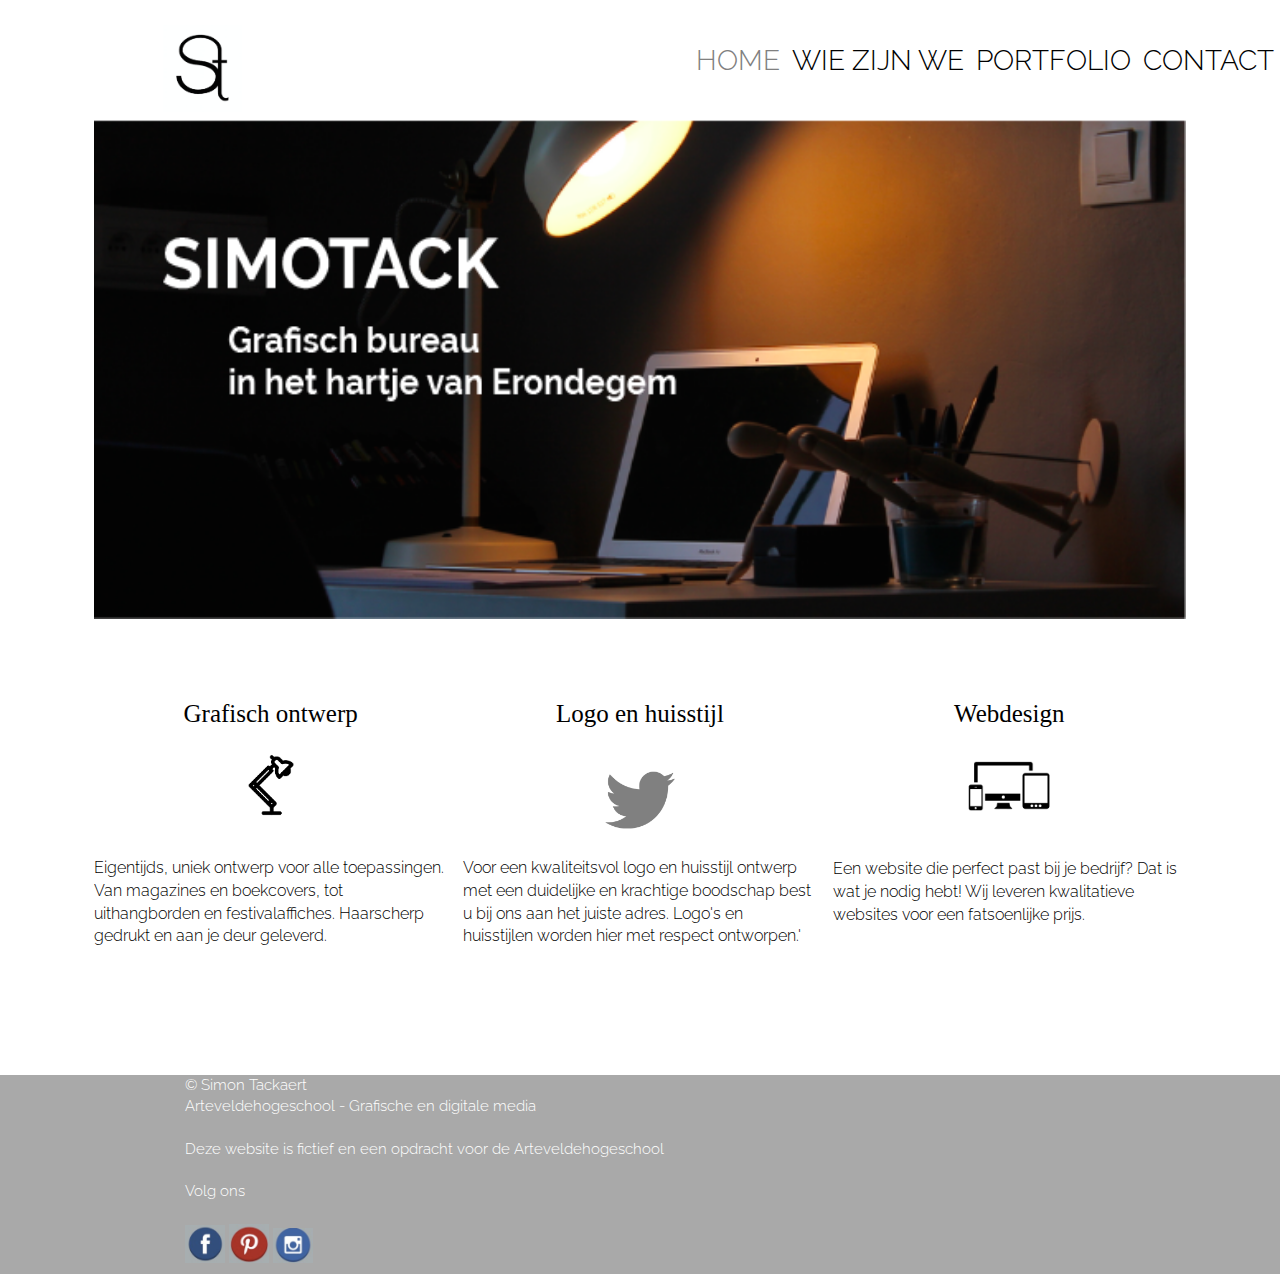
<file: index.html>
<!DOCTYPE html SYSTEM "about:legacy-compat"> 
<html dir="ltr" lang="nl-be" class="no-js" prefix="og: http://ogp.me/ns#">
  <head>
    <!-- Character encoding -->
	  <meta charset="UTF-8"> 
	  <!-- Latest version of rendering engine -->
	  <meta http-equiv="X-UA-Compatible" content="IE=edge,chrome=1">
    <!-- Mobile Viewport -->
	  <meta name="viewport" content="width=device-width, initial-scale=1, maximum-scale=1">
    <!-- Most important SEO tag -->
    <title>HTML5 | Webdesign II | GDM</title>
    <!-- Other SEO friendly tags -->	
    <meta name="description" content="Lees hier alles over nieuwe media, html5 en andere ontwikkelingen in webdevelopment en mobile development. De docenten NMD willen graag hun kennis delen met jou!">
    <meta name="keywords" content="HTML5, JavaScript, jQuery, CSS3">
    <meta name="author" content="Arteveldehogeschool - Bachelor in de grafische en digitale media | MMP">
    <meta name="copyright" content="Copyright 2010-17 Arteveldehogeschool. All Rights Reserved.">
    <!-- OpenGraph -->
    <meta property="og:type" content="website">
    <meta property="og:title" content=">HTML5 | Webdesign II | GDM">
    <meta property="og:description" content="Lees hier alles over nieuwe media, html5 en andere ontwikkelingen in webdevelopment en mobile development. De docenten NMD willen graag hun kennis delen met jou!">
    <meta property="og:url" content="http://www.gdm.gent/">
    <meta property="og:site_name" content="GDM.GENT">
    <meta property="og:image" content="assets/images/ahs.png">
    <meta property="og:image:width" content="129">
    <meta property="og:image:height" content="129">
    <!-- humans.txt -->
    <link rel="author" type="text/plain" href="/humans.txt">
     <!-- DNS prefech for CDN -->
    <link rel="dns-prefetch" href="//cdnjs.cloudflare.com">
    <link rel="dns-prefetch" href="//code.jquery.com">
    <link rel="dns-prefetch" href="//maxcdn.bootstrapcdn.com">
    <!-- Icons -->
    <!-- http://realfavicongenerator.net/ -->
    <link rel="apple-touch-icon" sizes="180x180" href="assets/icons/apple-touch-icon.png">
    <link rel="icon" type="image/png" href="assets/icons/favicon-32x32.png" sizes="32x32">
    <link rel="icon" type="image/png" href="assets/icons/favicon-16x16.png" sizes="16x16">
    <link rel="manifest" href="assets/icons/manifest.json">
    <link rel="mask-icon" href="assets/icons/safari-pinned-tab.svg" color="#ee9900">
    <link rel="shortcut icon" href="assets/icons/favicon.ico">
    <meta name="apple-mobile-web-app-title" content="GDM">
    <meta name="application-name" content="GDM">
    <meta name="msapplication-config" content="assets/icons/browserconfig.xml">
    <meta name="theme-color" content="#ffffff">
    <!-- Stylesheets: Vendors -->
    <link rel="stylesheet" media="all" href="vendor/normalize/normalize.css">
    <!-- Stylesheets: App -->
    <link rel="stylesheet" media="all" href="css/fonts.css">
    <link rel="stylesheet" media="all" href="css/typography.css">
    <link rel="stylesheet" media="all" href="css/main.css">
    <link rel="stylesheet" media="all" href="css/grid.css">
    <!-- Modernizr: feature detection -->
    
    
  </head>

  <body>

            <div id="navigation">
                <ul class="navigatie">
                    <div id="logo"> <img src="assets/images/logoheader.jpg" alt="logo" height="auto" width="79pt"/> </div>
                    <li><a href="index.html" class="home" id="actief">Home</a></li>
	                  <li><a href="wiezijnwe.html" class="wie zijn we">Wie zijn we</a></li>
                    <li><a href="portfolio.html" class="portfolio">Portfolio</a> 
                    <li><a href="contact.html" class="contact">Contact</a></li>
            </div>


<div class="sf-grid__wrapper">
    <div class="sf-grid__container">
        <div class="grid__row">
            <div class="foto sf-grid__column-12"> <img id="foto1" src="assets/images/bannerpc.png" alt="sfeerbeeld" height="500" width="1200pt"/> </div>
            

        </div>

        <div class="grid__row">
            <div class="doen sf-grid__column-4">
              <h2> Grafisch ontwerp</h2><img id="icoongraphic" src="assets/images/icoongraphic.png" height="100" width="auto"/>
              <p>Eigentijds, uniek ontwerp voor alle toepassingen. Van magazines en boekcovers, tot uithangborden en festivalaffiches. Haarscherp gedrukt en aan je deur geleverd.</p>
              </div>

            <div class="doen sf-grid__column-4">
              <h2> Logo en huisstijl</h2><img id="icoonlogo" src="assets/images/icoonlogo.png" height="70" width="auto"/>
              <p>Voor een kwaliteitsvol logo en huisstijl ontwerp met een duidelijke en krachtige boodschap best u bij ons aan het juiste adres. Logo's en huisstijlen worden hier met respect ontworpen.'

              </div>

            <div class="doen sf-grid__column-4">
              <h2> Webdesign</h2> <img id="icoonwebdesign" src="assets/images/icoonwebdesign.png" height="100" width="auto"/> 
              <p> Een website die perfect past bij je bedrijf? Dat is wat je nodig hebt! Wij leveren kwalitatieve websites voor een fatsoenlijke prijs.</p>
              </div>
            </div>
            </div>
<br></br>
<br></br>


              <div id="footer">
          <div id="content" class="text footercontent">
              © Simon Tackaert<br>
              Arteveldehogeschool - Grafische en digitale media<br><br>

              Deze website is fictief en een opdracht voor de Arteveldehogeschool<br></br>
              Volg ons<br><br>
              
              <a href="https://www.facebook.com/simon.tackaert"><img src="assets/images/facebookicoon.png" width="40px" height="auto"<i class="kleinlogo fa fa-facebook" aria-hidden="true"></i></a>
              <a href="https://www.facebook.com/simon.tackaert"><img src="assets/images/pinteresticoon.png" width="40px" height="39"<i class="kleinlogo fa fa-twitter" aria-hidden="true"></i></a>
              <a href="https://www.facebook.com/simon.tackaert"><img src="assets/images/instagramicoon.png" width="40px" height="auto"<i class="kleinlogo fa fa-linkedin" aria-hidden="true"></i></a>
             
              
          </div>
      </div>
</div>


   
    <!-- Scripts: Vendors -->
      <!-- For example: jQuery, lodash, handlebars, ... -->
    <!-- Scripts: App -->  
  </body>
</html>

 <!-- voor een hele lijn -->
</file>
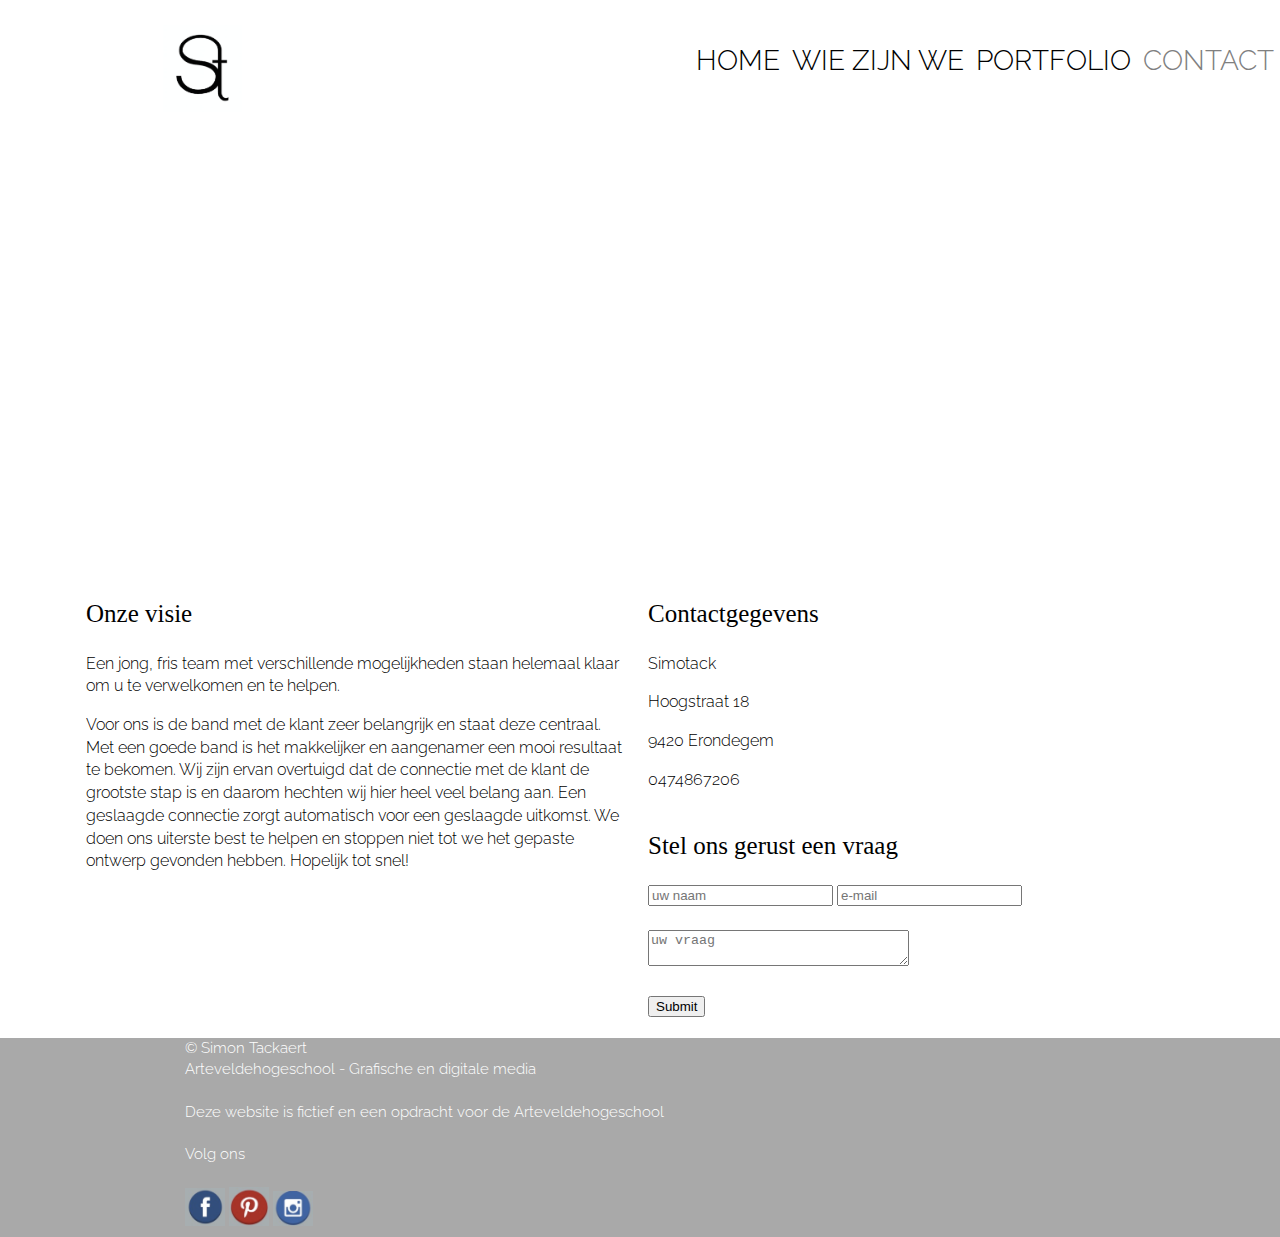
<file: contact.html>
<!DOCTYPE html>
<html lang="en">
<head>
    <meta charset="UTF-8">
    <meta name="viewport" content="width=device-width, initial-scale=1.0">
    <meta http-equiv="X-UA-Compatible" content="ie=edge">
    <title>Contact</title>
    <link rel="stylesheet" media="all" href="css/fonts.css">
    <link rel="stylesheet" media="all" href="css/typography.css">
    <link rel="stylesheet" media="all" href="css/main.css">
    <link rel="stylesheet" media="all" href="css/grid.css">
</head>
<body>
 <div id="navigation">
                <ul class="navigatie">
                    <div id="logo"> <img src="assets/images/logoheader.jpg" alt="logo" height="auto" width="79pt"/> </div>
                    <li><a href="index.html" class="home" >Home</a></li>
	                <li><a href="wiezijnwe.html" class="wie zijn we"  >Wie zijn we</a></li>
                    <li><a href="portfolio.html" class="portfolio">Portfolio</a> 
                    <li><a href="contact.html" class="contact"id="actief">Contact</a></li>
 </div>

<div class="sf-grid__container">
<div class="sf-grid__row">

    <div class="grid__row">
    <div class="grid__column-12 kaart">
        <iframe src="https://www.google.com/maps/embed?pb=!1m18!1m12!1m3!1d2505.4438365669644!2d3.954464391127858!3d50.93958506955379!2m3!1f0!2f0!3f0!3m2!1i1024!2i768!4f13.1!3m3!1m2!1s0x47c3a2712f8a31bd%3A0x9bc0d6367931659!2sHoogstraat+18%2C+9420+Erpe-Mere!5e0!3m2!1snl!2sbe!4v1495879409029" width="100%" height="450" frameborder="0" style="border:0" allowfullscreen=""></iframe>
    <br></div>
    </div>


<div class="visie sf-grid__column-6">
                <h2>Onze visie</h2>
                <p>Een jong, fris team met verschillende mogelijkheden staan helemaal klaar om u te verwelkomen en te helpen.</p>
                <p>Voor ons is de band met de klant zeer belangrijk en staat deze centraal. Met een goede band is 
                    het makkelijker en aangenamer een mooi resultaat te bekomen. 
                    Wij zijn ervan overtuigd dat de connectie met de klant de grootste stap is en
                    daarom hechten wij hier heel veel belang aan. Een geslaagde connectie zorgt
                    automatisch voor een geslaagde uitkomst.
                    We doen ons uiterste best te helpen en stoppen niet tot we het gepaste ontwerp
                    gevonden hebben. Hopelijk tot snel! 
        </p>
                
                
     </div>
       
    <div class="sf-grid__column-6 contactgegevens">
        <h2>Contactgegevens</h2>
        <p>Simotack</p>
         <p>Hoogstraat 18</p>
        <p>9420 Erondegem</p>
        <p>0474867206</p>
     </div>

     <div class="sf-grid__column-6">
        <article class="Formulier">
             <h2>Stel ons gerust een vraag</h2>
                     <form>
                         <input type="uw naam" placeholder="uw naam">
                         <input type="e-mail" placeholder="e-mail">
                         <br></br>
                         <textarea row="5" cols="30" placeholder="uw vraag"></textarea>
                         <br></br>
                         <input class="submit" type="submit"> 
                     </form>
         </article>
     </div>
    
       
                
 </div>
 </div>


<div id="footer">
          <div id="content" class="text footercontent">
              © Simon Tackaert<br>
              Arteveldehogeschool - Grafische en digitale media<br><br>

              Deze website is fictief en een opdracht voor de Arteveldehogeschool<br></br>
              Volg ons<br><br>
              
              <a href="https://www.facebook.com/simon.tackaert"><img src="assets/images/facebookicoon.png" width="40px" height="auto"<i class="kleinlogo fa fa-facebook" aria-hidden="true"></i></a>
              <a href="https://www.facebook.com/simon.tackaert"><img src="assets/images/pinteresticoon.png" width="40px" height="39"<i class="kleinlogo fa fa-twitter" aria-hidden="true"></i></a>
              <a href="https://www.facebook.com/simon.tackaert"><img src="assets/images/instagramicoon.png" width="40px" height="auto"<i class="kleinlogo fa fa-linkedin" aria-hidden="true"></i></a>
             
              
          </div>
      </div>
        
</body>
</html>
</file>
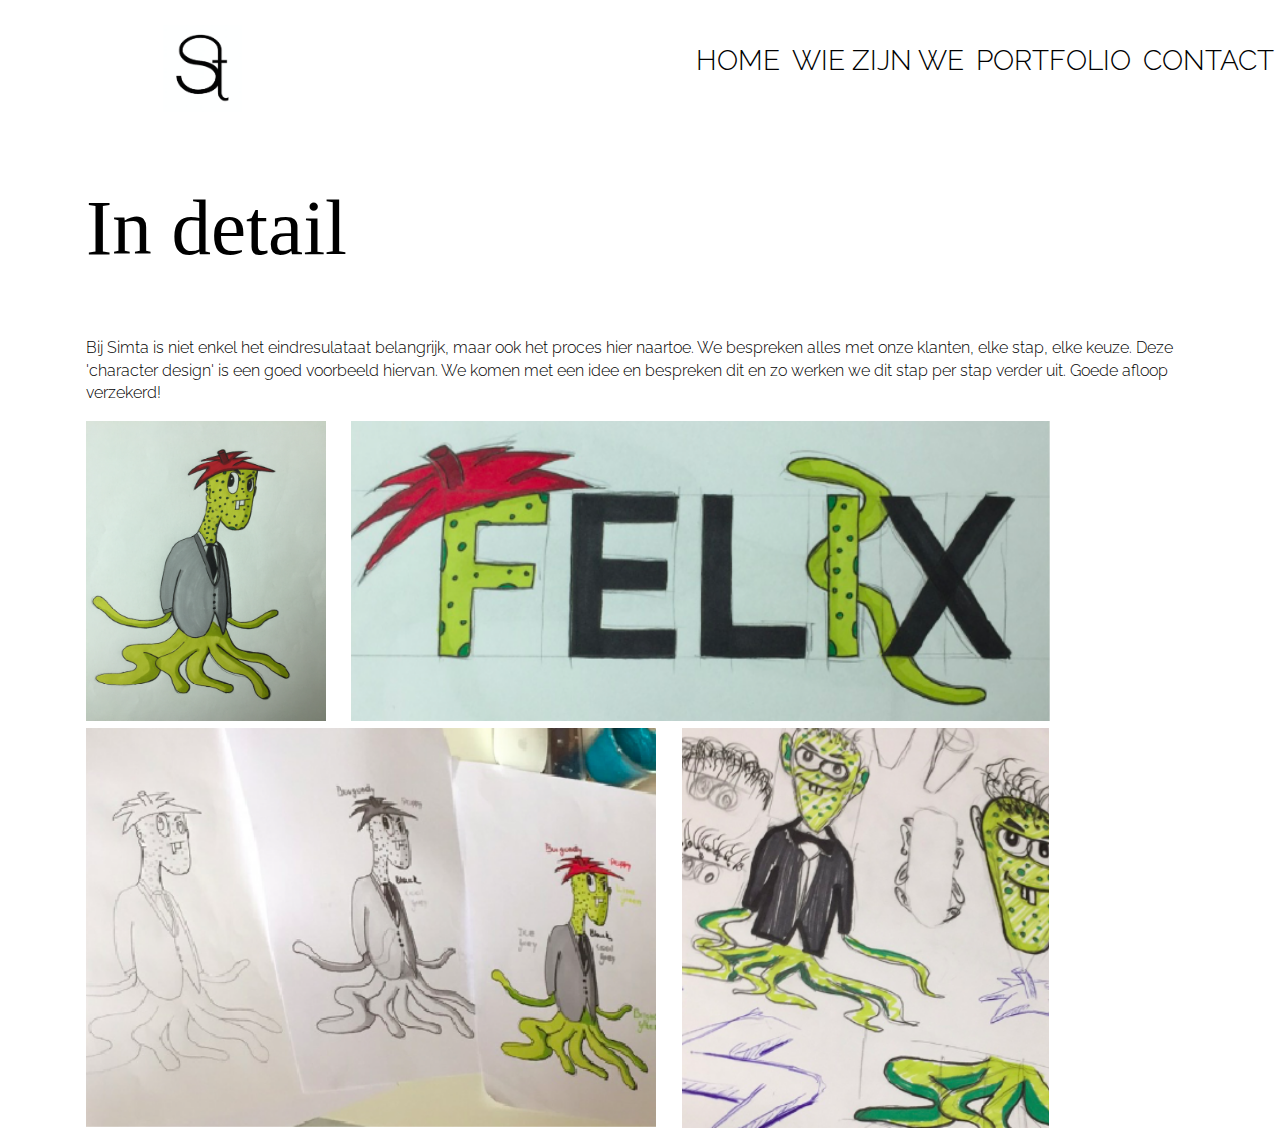
<file: detailpagina.html>
<!DOCTYPE html>
<html lang="en">
<head>
    <meta charset="UTF-8">
    <meta name="viewport" content="width=device-width, initial-scale=1.0">
    <meta http-equiv="X-UA-Compatible" content="ie=edge">
    <title>Document</title>
    <link rel="stylesheet" media="all" href="css/fonts.css">
    <link rel="stylesheet" media="all" href="css/typography.css">
    <link rel="stylesheet" media="all" href="css/main.css">
    <link rel="stylesheet" media="all" href="css/grid.css">
</head>
<body>

<div id="navigation">
                <ul class="navigatie">
                    <div id="logo"> <img src="assets/images/logoheader.jpg" alt="logo" height="auto" width="79pt"/> </div>
                    <li><a href="index.html" class="home" >Home</a></li>
	                <li><a href="wiezijnwe.html" class="wie zijn we"  >Wie zijn we</a></li>
                    <li><a href="portfolio.html" class="portfolio">Portfolio</a> 
                    <li><a href="contact.html" class="contact">Contact</a></li>
 </div>

 

<div clas="sf-grid__wrapper">
            <div class="sf-grid__container">
                <div class="sf-grid__row">
                    <div class=" tesktenzo sf-grid__column-12">
                        <h1>In detail</h1>
                        <p>Bij Simta is niet enkel het eindresulataat belangrijk, maar ook het proces hier naartoe. We bespreken alles met onze klanten, elke stap, elke keuze. 
                           Deze 'character design' is een goed voorbeeld hiervan. We komen met een idee en bespreken dit en zo werken we dit stap per stap verder uit. 
                           Goede afloop verzekerd!
                        </p>
                        
                    </div>
                </div>
            </div>
        </div>


  <div clas="sf-grid__wrapper">
            <div class="sf-grid__container">
                <div class="sf-grid__row">
                    <div class="sf-grid__column-4">
                        <img class="mannetjedetail img_portfolio" src="assets/images/mannetje.png" height="300px" width="240"></div>

                     <div class="verklein sf-grid__column-8">
                        <img class="naam img_portfolio" src="assets/images/naamfelix.png" height="300" width="700">
                    </div>

                
                    <div class="sf-grid__column-8">
                        <img class="evolutie img_portfolio" src="assets/images/evolutie.png" height="400px" width="auto">
                    </div>
                    
                      <div class="kleiner sf-grid__column-4">
                        <img class="onderdelen img_portfolio" src="assets/images/onderdelen.png" height="400" width="auto">
                    </div>
                    </div>
                    </div>
                    </div>
                    


    
</body>
</html>
</file>
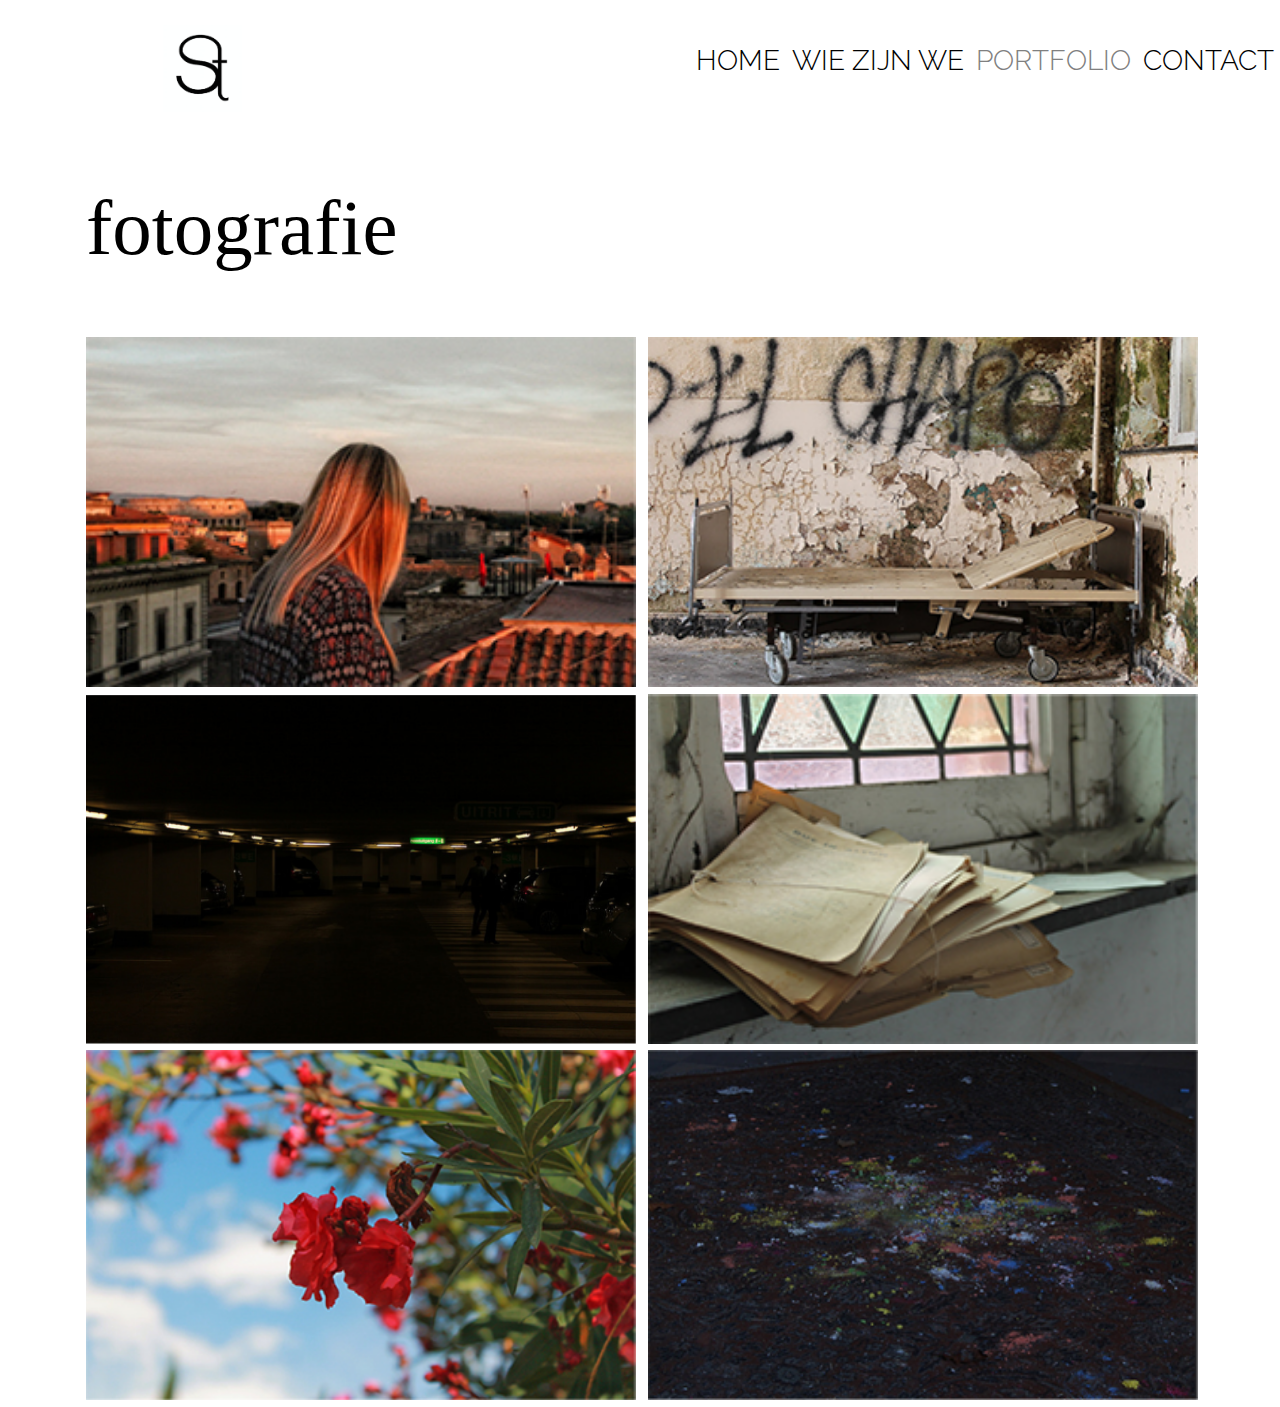
<file: fotografie.html>
<!DOCTYPE html>
<html lang="nl">
<head>
    <meta charset="UTF-8">
    <meta name="viewport" content="width=device-width, initial-scale=1.0">
    <meta http-equiv="X-UA-Compatible" content="ie=edge">
    <title>Fotografie</title>
    <link rel="stylesheet" media="all" href="css/fonts.css">
    <link rel="stylesheet" media="all" href="css/typography.css">
    <link rel="stylesheet" media="all" href="css/main.css">
    <link rel="stylesheet" media="all" href="css/grid.css">
</head>
<body>

 <div id="navigation">
                <ul class="navigatie">
                    <div id="logo"> <img src="assets/images/logoheader.jpg" alt="logo" height="auto" width="79pt"/> </div>
                    <li><a href="index.html" class="home" >Home</a></li>
	                <li><a href="wiezijnwe.html" class="wie zijn we"  >Wie zijn we</a></li>
                    <li><a href="portfolio.html" class="portfolio"id="actief">Portfolio</a> 
                    <li><a href="contact.html" class="contact">Contact</a></li>
 </div>

 <div clas="sf-grid__wrapper">
            <div class="sf-grid__container">
                <div class="sf-grid__row">
                    <div class="sf-grid__column-12">
                        <h1>fotografie</h1>
                        
                    </div>
                </div>
            </div>
        </div>


  <div clas="sf-grid__wrapper">
            <div class="sf-grid__container">
                <div class="sf-grid__row">
                    <div class="sf-grid__column-6">
                        <img class="kaat img_portfolio" src="assets/images/kaat.png" height="350px" width="550"></div>

                     <div class="sf-grid__column-6">
                        <img class="urbex img_portfolio" src="assets/images/urbex.png" height="350" width="550">
                    </div>


                    <div class="sf-grid__column-6">
                        <img class="garage img_portfolio" src="assets/images/garage.png" height="350" width="551">
                    </div>
                    
                      <div class="sf-grid__column-6">
                        <img class="boekjes  img_portfolio" src="assets/images/boekjes.png" height="350" width="550">
                    </div>

                    <div class="sf-grid__column-6">
                        <img class="bloemen  img_portfolio" src="assets/images/bloemen.png" height="350" width="550">
                    </div>

                    <div class="sf-grid__column-6">
                        <img class="krijt  img_portfolio" src="assets/images/krijt.png" height="350" width="550">
                    </div>
</body>
</html>
</file>
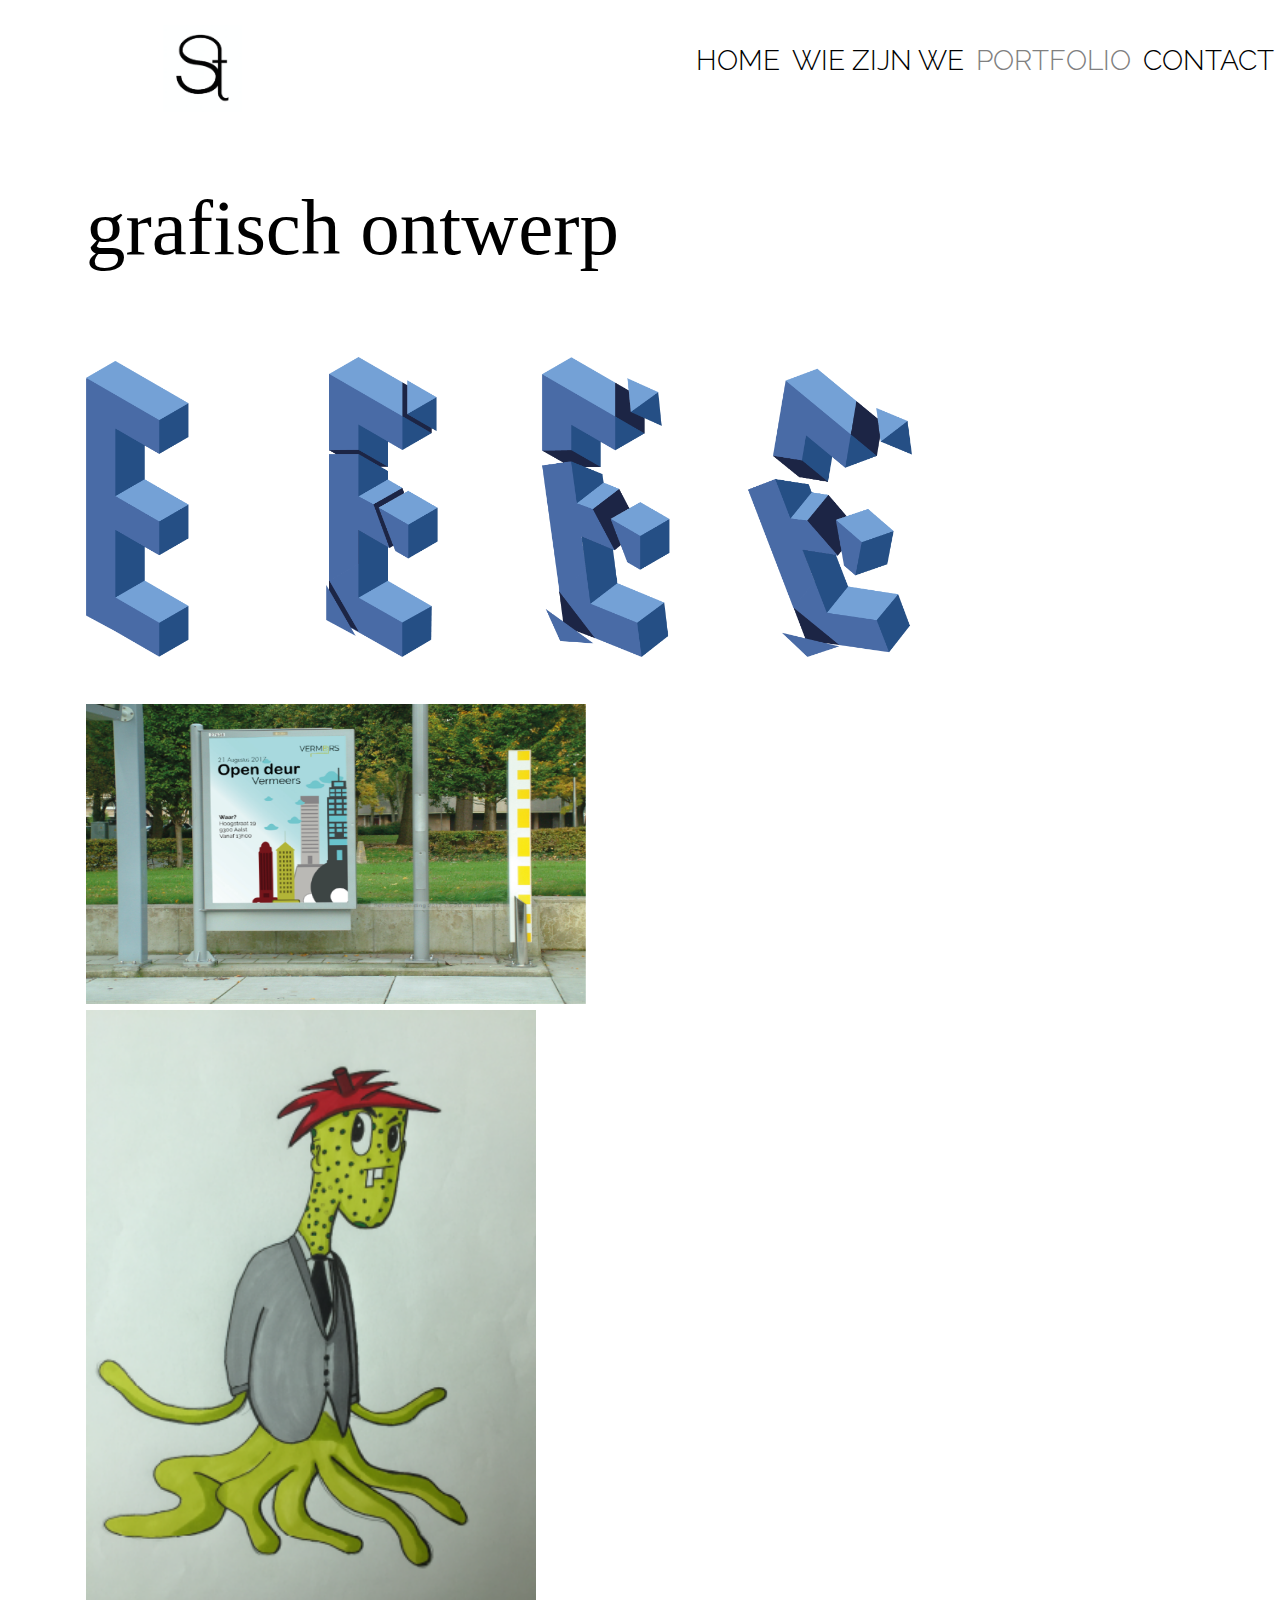
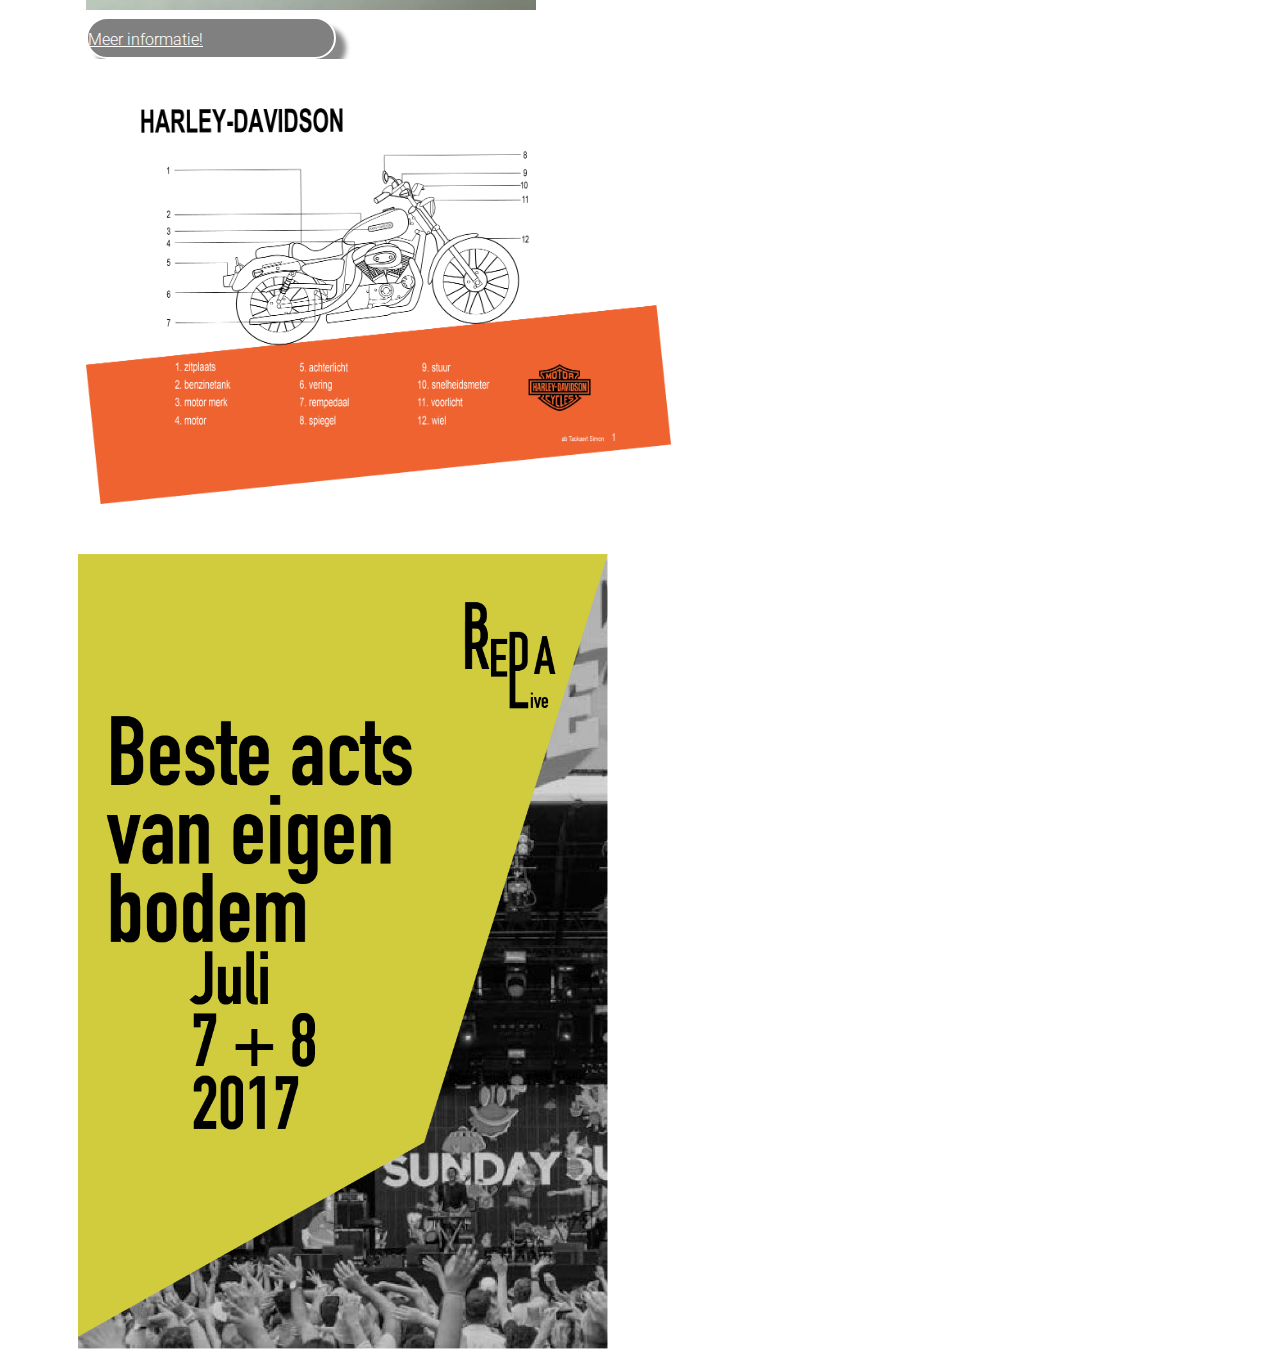
<file: grafischontwerp.html>
<!DOCTYPE html>
<html lang="nl">
<head>
    <meta charset="UTF-8">
    <meta name="viewport" content="width=device-width, initial-scale=1.0">
    <meta http-equiv="X-UA-Compatible" content="ie=edge">
    <title>portfolio</title>
    <link rel="stylesheet" media="all" href="css/fonts.css">
    <link rel="stylesheet" media="all" href="css/typography.css">
    <link rel="stylesheet" media="all" href="css/main.css">
    <link rel="stylesheet" media="all" href="css/grid.css">
</head>
<body>
 <div id="navigation">
                <ul class="navigatie">
                    <div id="logo"> <img src="assets/images/logoheader.jpg" alt="logo" height="auto" width="79pt"/> </div>
                    <li><a href="index.html" class="home" >Home</a></li>
	                <li><a href="wiezijnwe.html" class="wie zijn we"  >Wie zijn we</a></li>
                    <li><a href="portfolio.html" class="portfolio"id="actief">Portfolio</a> 
                    <li><a href="contact.html" class="contact">Contact</a></li>
 </div>


  <div clas="sf-grid__wrapper">
            <div class="sf-grid__container">
                <div class="sf-grid__row">
                    <div class="sf-grid__column-12">
                        <h1>grafisch ontwerp</h1>
                        
                    </div>
                </div>
            </div>
        </div>


  <div clas="sf-grid__wrapper">
            <div class="sf-grid__container">
                <div class="sf-grid__row">
                    <div class="sf-grid__column-12">
                        <img class="splitsing img_portfolio" src="assets/images/splitsing.png" height="300px"></div>

                     <div class="sf-grid__column-8">
                        <img class="reclame img_portfolio" src="assets/images/reclamebord.png" height="300" width="500">
                    </div>

                    <div class="sf-grid__column-8">
                        <img class="mannetje img_portfolio" src="assets/images/mannetje.png" height="600px" width="auto">
                        <a href="detailpagina.html" role="button" class="cartbutton">Meer informatie!</a>
                    </div>
                    

                    <div class="sf-grid__column-8">
                        <img class="motor img_portfolio" src="assets/images/motor.png" height="400px" width="auto">
                    </div>
                    
                      <div class="sf-grid__column-8">
                        <img class="folder img_portfolio" src="assets/images/folder.png" height="800" width="auto">
                    </div>
                    </div>

        
                
            

           
            


</body>
</html>
</file>
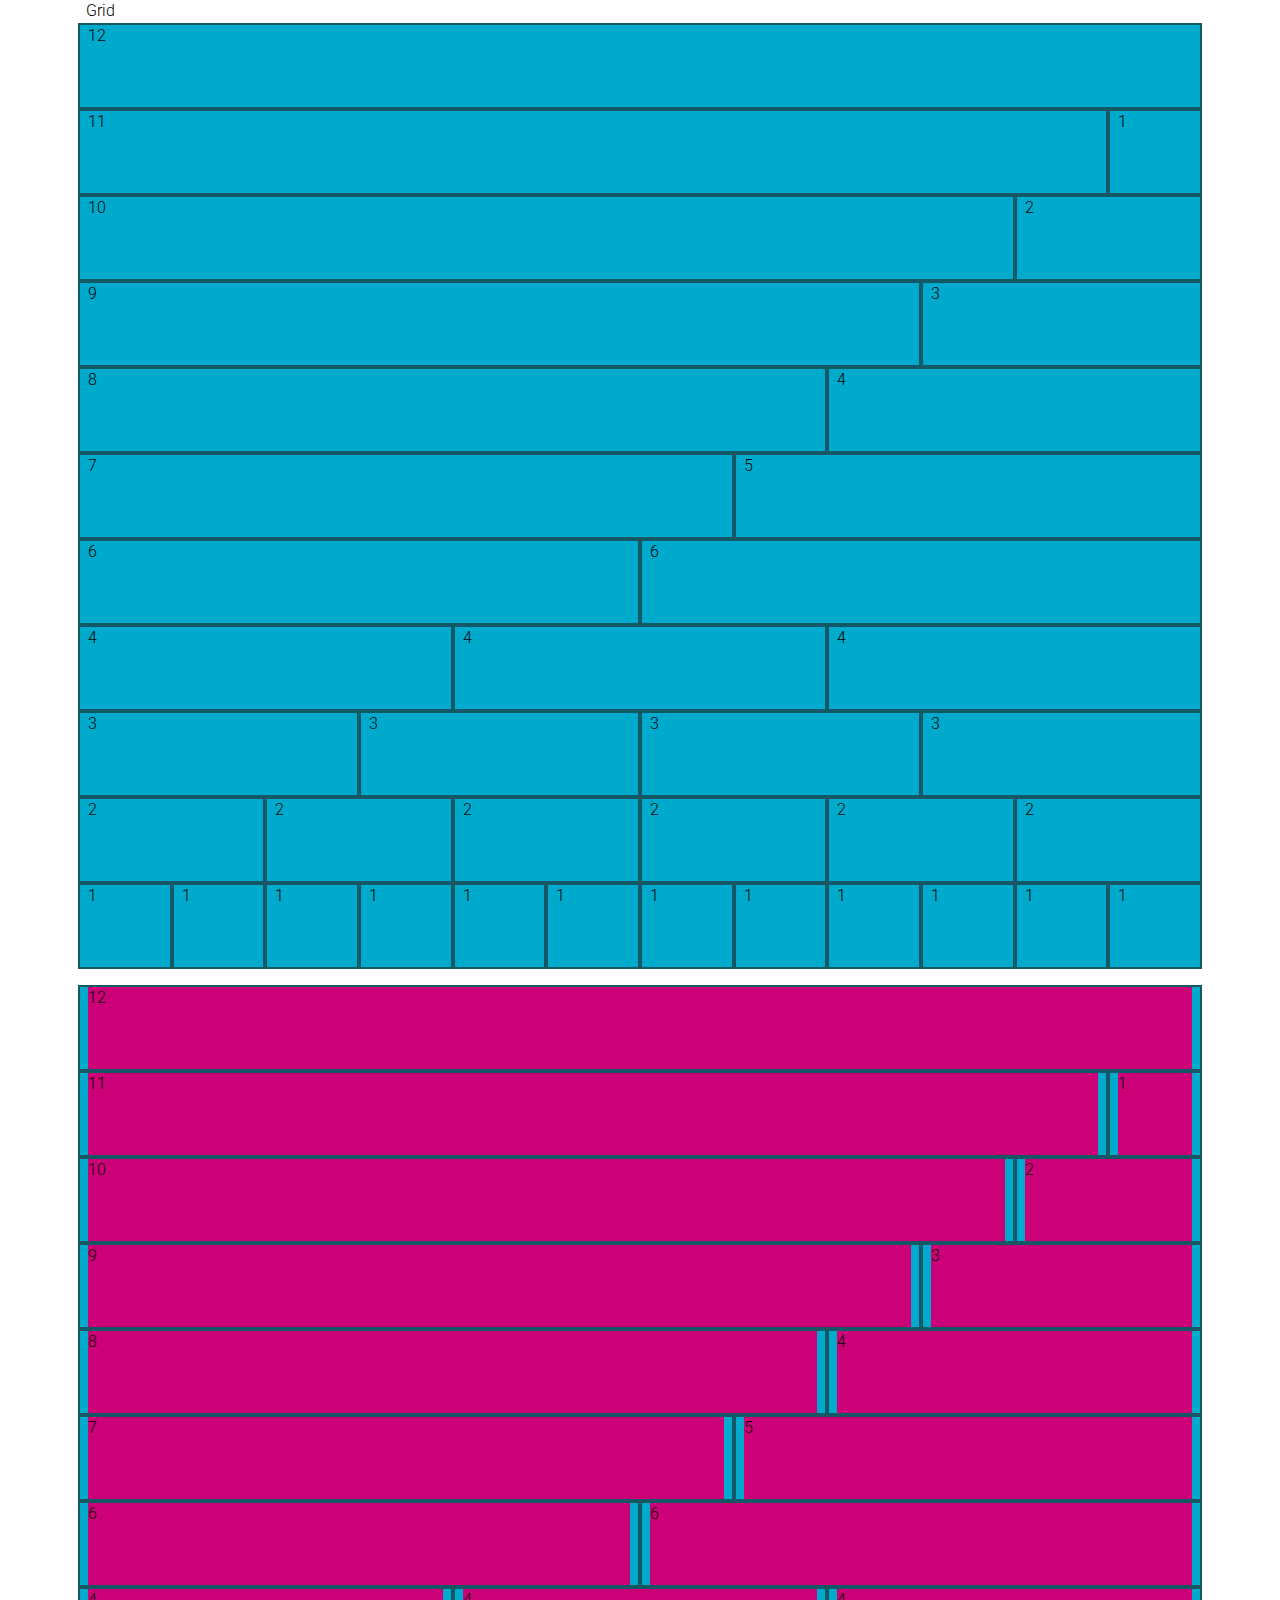
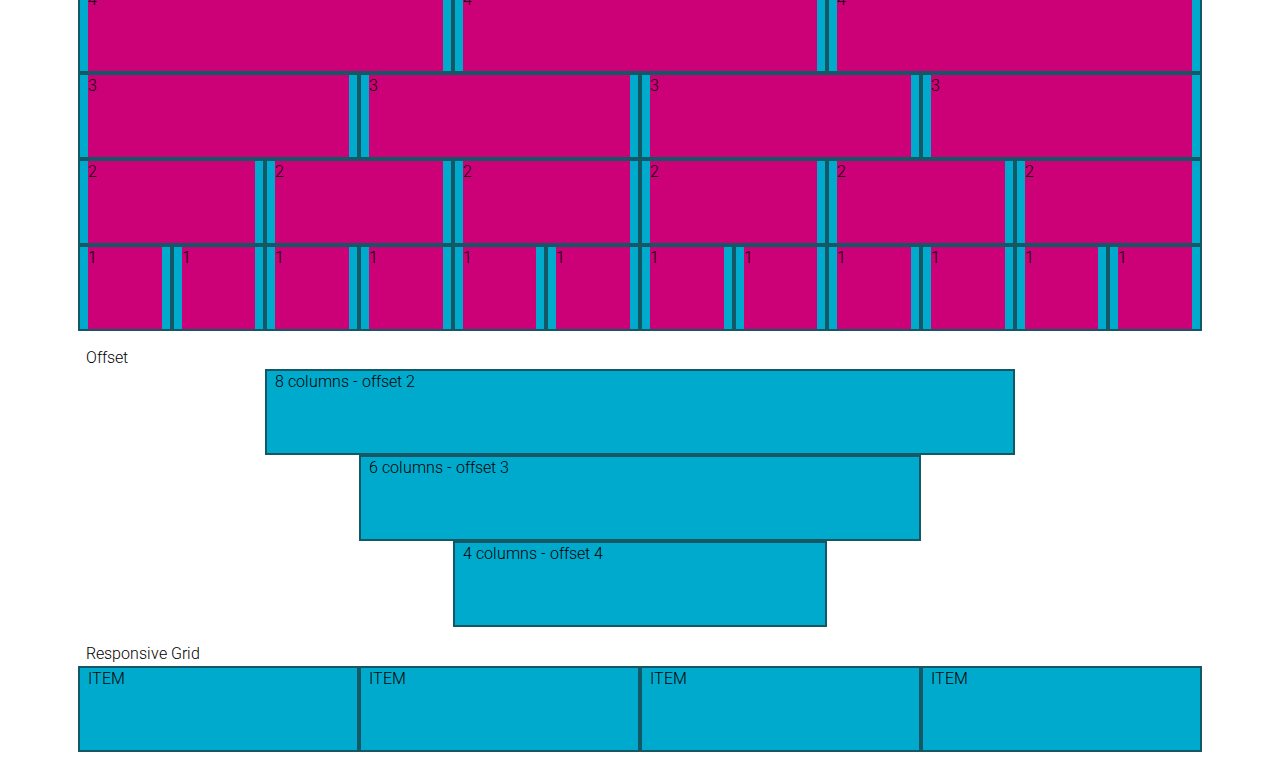
<file: grid.html>
<!DOCTYPE html SYSTEM "about:legacy-compat"> 
<html dir="ltr" lang="nl-be" class="no-js" prefix="og: http://ogp.me/ns#">
  <head>
    <!-- Character encoding -->
	  <meta charset="UTF-8"> 
	  <!-- Latest version of rendering engine -->
	  <meta http-equiv="X-UA-Compatible" content="IE=edge,chrome=1">
    <!-- Mobile Viewport -->
	  <meta name="viewport" content="width=device-width, initial-scale=1, maximum-scale=1">
    <!-- Most important SEO tag -->
    <title>HTML5 | Webdesign II | GDM</title>
    <!-- Other SEO friendly tags -->	
    <meta name="description" content="Lees hier alles over nieuwe media, html5 en andere ontwikkelingen in webdevelopment en mobile development. De docenten NMD willen graag hun kennis delen met jou!">
    <meta name="keywords" content="HTML5, JavaScript, jQuery, CSS3">
    <meta name="author" content="Arteveldehogeschool - Bachelor in de grafische en digitale media | MMP">
    <meta name="copyright" content="Copyright 2010-17 Arteveldehogeschool. All Rights Reserved.">
    <!-- OpenGraph -->
    <meta property="og:type" content="website">
    <meta property="og:title" content=">HTML5 | Webdesign II | GDM">
    <meta property="og:description" content="Lees hier alles over nieuwe media, html5 en andere ontwikkelingen in webdevelopment en mobile development. De docenten NMD willen graag hun kennis delen met jou!">
    <meta property="og:url" content="http://www.gdm.gent/">
    <meta property="og:site_name" content="GDM.GENT">
    <meta property="og:image" content="assets/images/ahs.png">
    <meta property="og:image:width" content="129">
    <meta property="og:image:height" content="129">
    <!-- humans.txt -->
    <link rel="author" type="text/plain" href="/humans.txt">
     <!-- DNS prefech for CDN -->
    <link rel="dns-prefetch" href="//cdnjs.cloudflare.com">
    <link rel="dns-prefetch" href="//code.jquery.com">
    <link rel="dns-prefetch" href="//maxcdn.bootstrapcdn.com">
    <!-- Icons -->
    <!-- http://realfavicongenerator.net/ -->
    <link rel="apple-touch-icon" sizes="180x180" href="assets/icons/apple-touch-icon.png">
    <link rel="icon" type="image/png" href="assets/icons/favicon-32x32.png" sizes="32x32">
    <link rel="icon" type="image/png" href="assets/icons/favicon-16x16.png" sizes="16x16">
    <link rel="manifest" href="assets/icons/manifest.json">
    <link rel="mask-icon" href="assets/icons/safari-pinned-tab.svg" color="#ee9900">
    <link rel="shortcut icon" href="assets/icons/favicon.ico">
    <meta name="apple-mobile-web-app-title" content="GDM">
    <meta name="application-name" content="GDM">
    <meta name="msapplication-config" content="assets/icons/browserconfig.xml">
    <meta name="theme-color" content="#ffffff">
    <!-- Stylesheets: Vendors -->
    <link rel="stylesheet" media="all" href="vendor/normalize/normalize.css">
    <!-- Stylesheets: App -->
    <link rel="stylesheet" media="all" href="css/fonts.css">
    <link rel="stylesheet" media="all" href="css/typography.css">
    <link rel="stylesheet" media="all" href="css/grid.css">
    <!-- Modernizr: feature detection -->
    <script src="vendor/modernizr/modernizr.min.js"></script>
</head>
  </head>
  <body>
    <div class="sf-grid__container">
      <div class="sf-grid__row">
        <div class="sf-grid__column-12">
          Grid
        </div>
      </div>
      <div class="sf-grid__row sf-demo">
        <div class="sf-grid__column-12">12</div>
        <div class="sf-grid__column-11">11</div>
        <div class="sf-grid__column-1">1</div>
        <div class="sf-grid__column-10">10</div>
        <div class="sf-grid__column-2">2</div>
        <div class="sf-grid__column-9">9</div>
        <div class="sf-grid__column-3">3</div>
        <div class="sf-grid__column-8">8</div>
        <div class="sf-grid__column-4">4</div>
        <div class="sf-grid__column-7">7</div>
        <div class="sf-grid__column-5">5</div>
        <div class="sf-grid__column-6">6</div>
        <div class="sf-grid__column-6">6</div>
        <div class="sf-grid__column-4">4</div>
        <div class="sf-grid__column-4">4</div>
        <div class="sf-grid__column-4">4</div>
        <div class="sf-grid__column-3">3</div>
        <div class="sf-grid__column-3">3</div>
        <div class="sf-grid__column-3">3</div>
        <div class="sf-grid__column-3">3</div>
        <div class="sf-grid__column-2">2</div>
        <div class="sf-grid__column-2">2</div>
        <div class="sf-grid__column-2">2</div>
        <div class="sf-grid__column-2">2</div>
        <div class="sf-grid__column-2">2</div>
        <div class="sf-grid__column-2">2</div>
        <div class="sf-grid__column-1">1</div>
        <div class="sf-grid__column-1">1</div>
        <div class="sf-grid__column-1">1</div>
        <div class="sf-grid__column-1">1</div>
        <div class="sf-grid__column-1">1</div>
        <div class="sf-grid__column-1">1</div>
        <div class="sf-grid__column-1">1</div>
        <div class="sf-grid__column-1">1</div>
        <div class="sf-grid__column-1">1</div>
        <div class="sf-grid__column-1">1</div>
        <div class="sf-grid__column-1">1</div>
        <div class="sf-grid__column-1">1</div>
      </div>
      <div class="sf-grid__row sf-demo">
        <div class="sf-grid__column-12"><div>12</div></div>
        <div class="sf-grid__column-11"><div>11</div></div>
        <div class="sf-grid__column-1"><div>1</div></div>
        <div class="sf-grid__column-10"><div>10</div></div>
        <div class="sf-grid__column-2"><div>2</div></div>
        <div class="sf-grid__column-9"><div>9</div></div>
        <div class="sf-grid__column-3"><div>3</div></div>
        <div class="sf-grid__column-8"><div>8</div></div>
        <div class="sf-grid__column-4"><div>4</div></div>
        <div class="sf-grid__column-7"><div>7</div></div>
        <div class="sf-grid__column-5"><div>5</div></div>
        <div class="sf-grid__column-6"><div>6</div></div>
        <div class="sf-grid__column-6"><div>6</div></div>
        <div class="sf-grid__column-4"><div>4</div></div>
        <div class="sf-grid__column-4"><div>4</div></div>
        <div class="sf-grid__column-4"><div>4</div></div>
        <div class="sf-grid__column-3"><div>3</div></div>
        <div class="sf-grid__column-3"><div>3</div></div>
        <div class="sf-grid__column-3"><div>3</div></div>
        <div class="sf-grid__column-3"><div>3</div></div>
        <div class="sf-grid__column-2"><div>2</div></div>
        <div class="sf-grid__column-2"><div>2</div></div>
        <div class="sf-grid__column-2"><div>2</div></div>
        <div class="sf-grid__column-2"><div>2</div></div>
        <div class="sf-grid__column-2"><div>2</div></div>
        <div class="sf-grid__column-2"><div>2</div></div>
        <div class="sf-grid__column-1"><div>1</div></div>
        <div class="sf-grid__column-1"><div>1</div></div>
        <div class="sf-grid__column-1"><div>1</div></div>
        <div class="sf-grid__column-1"><div>1</div></div>
        <div class="sf-grid__column-1"><div>1</div></div>
        <div class="sf-grid__column-1"><div>1</div></div>
        <div class="sf-grid__column-1"><div>1</div></div>
        <div class="sf-grid__column-1"><div>1</div></div>
        <div class="sf-grid__column-1"><div>1</div></div>
        <div class="sf-grid__column-1"><div>1</div></div>
        <div class="sf-grid__column-1"><div>1</div></div>
        <div class="sf-grid__column-1"><div>1</div></div>
      </div>
    </div>
    <div class="sf-grid__container">
      <div class="sf-grid__row">
        <div class="sf-grid__column-xxsm-12">
          Offset
        </div>
      </div>
      <div class="sf-grid__row sf-demo">
        <div class="sf-grid__column-8 sf-grid__offset-2">
          8 columns - offset 2
        </div>
        <div class="sf-grid__column-6 sf-grid__offset-3">
          6 columns - offset 3
        </div>
        <div class="sf-grid__column-4 sf-grid__offset-4">
          4 columns - offset 4
        </div>
      </div>
    </div>
    <div class="sf-grid__container">
      <div class="sf-grid__row">
        <div class="sf-grid__column-xxsm-12">
          Responsive Grid
        </div>
      </div>
      <div class="sf-grid__row sf-demo">
        <div class="sf-grid__column-xxsm-12 sf-grid__column-xsm-12 sf-grid__column-sm-6 sf-grid__column-md-4 sf-grid__column-lg-3">
          ITEM
        </div>
        <div class="sf-grid__column-xxsm-12 sf-grid__column-xsm-12 sf-grid__column-sm-6 sf-grid__column-md-4 sf-grid__column-lg-3">
          ITEM
        </div>
        <div class="sf-grid__column-xxsm-12 sf-grid__column-xsm-12 sf-grid__column-sm-6 sf-grid__column-md-4 sf-grid__column-lg-3">
          ITEM
        </div>
        <div class="sf-grid__column-xxsm-12 sf-grid__column-xsm-12 sf-grid__column-sm-6 sf-grid__column-md-4 sf-grid__column-lg-3">
          ITEM
        </div>
      </div>
    </div>
  </body>
</html>
</file>
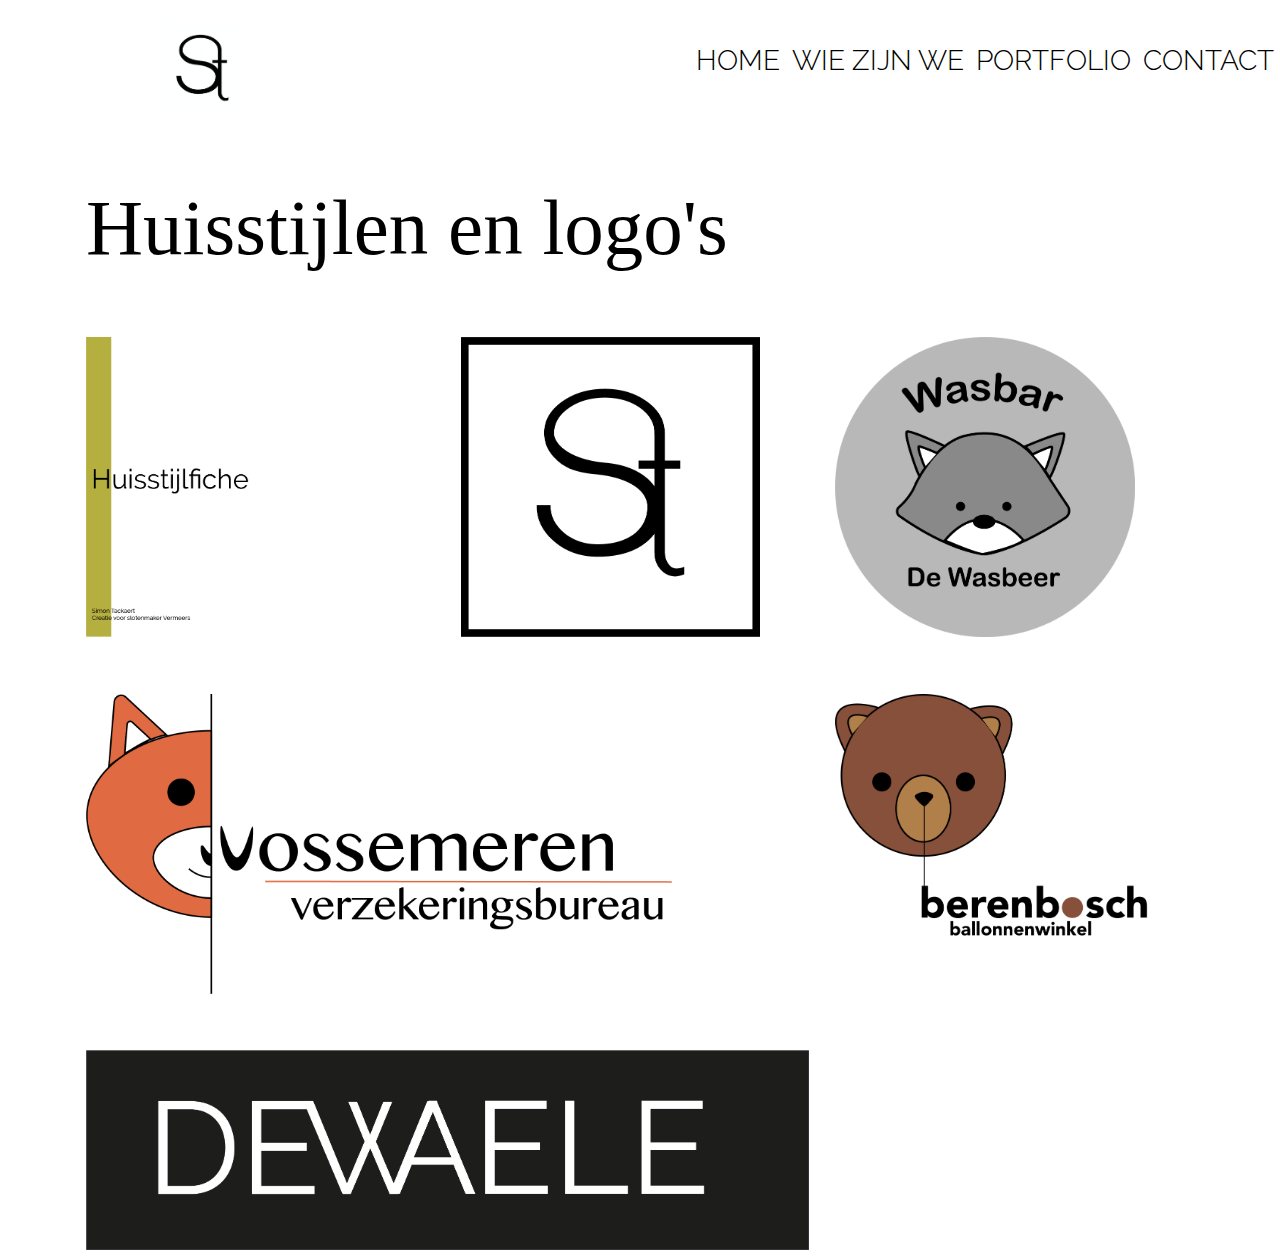
<file: huisstijlen.html>
<!DOCTYPE html>
<html lang="en">
<head>
    <meta charset="UTF-8">
    <meta name="viewport" content="width=device-width, initial-scale=1.0">
    <meta http-equiv="X-UA-Compatible" content="ie=edge">
    <title>Huisstijlen </title>
    <link rel="stylesheet" media="all" href="css/fonts.css">
    <link rel="stylesheet" media="all" href="css/typography.css">
    <link rel="stylesheet" media="all" href="css/main.css">
    <link rel="stylesheet" media="all" href="css/grid.css">
</head>
<body>
<div id="navigation">
                <ul class="navigatie">
                    <div id="logo"> <img src="assets/images/logoheader.jpg" alt="logo" height="auto" width="79pt"/> </div>
                    <li><a href="index.html" class="home" >Home</a></li>
	                <li><a href="wiezijnwe.html" class="wie zijn we"  >Wie zijn we</a></li>
                    <li><a href="portfolio.html" class="portfolio">Portfolio</a> 
                    <li><a href="contact.html" class="contact">Contact</a></li>
 </div>

    <div clas="sf-grid__wrapper">
            <div class="sf-grid__container">
                <div class="sf-grid__row">
                    <div class="sf-grid__column-12">
                        <h1>Huisstijlen en logo's</h1>
                        
                    </div>
                </div>
            </div>
        </div>

        <div clas="sf-grid__wrapper">
            <div class="sf-grid__container">
                <div class="sf-grid__row">
                    <div class="sf-grid__column-4">
                        <img class="huisstijlfiche img_portfolio" src="assets/images/huisstijlfiche.png" height="300px"></div>

                     <div class="sf-grid__column-4">
                        <img class="logosimon img_portfolio" src="assets/images/logosimon.png" height="300px" width="auto">
                    </div>

                    <div class="sf-grid__column-4">
                        <img class="logosimon img_portfolio" src="assets/images/wasbeer.png" height="300px" width="auto">
                    </div>
                    

                    <div class="sf-grid__column-8">
                        <img class="voslogo img_portfolio" src="assets/images/voslogo.png" height="300px" width="auto">
                    </div>
                
            

           
                <div class="sf-grid__column-4">
                        <img class="beertje img_portfolio" src="assets/images/beertje.png" height="250px" width="auto">
                    </div>

                <div class="sf-grid__column-8">
                        <img class="beertje img_portfolio" src="assets/images/dewaele.png" height="200px" width="auto">
                    </div>

                </div>
            </div>
        </div>

</body>
</html>
</file>
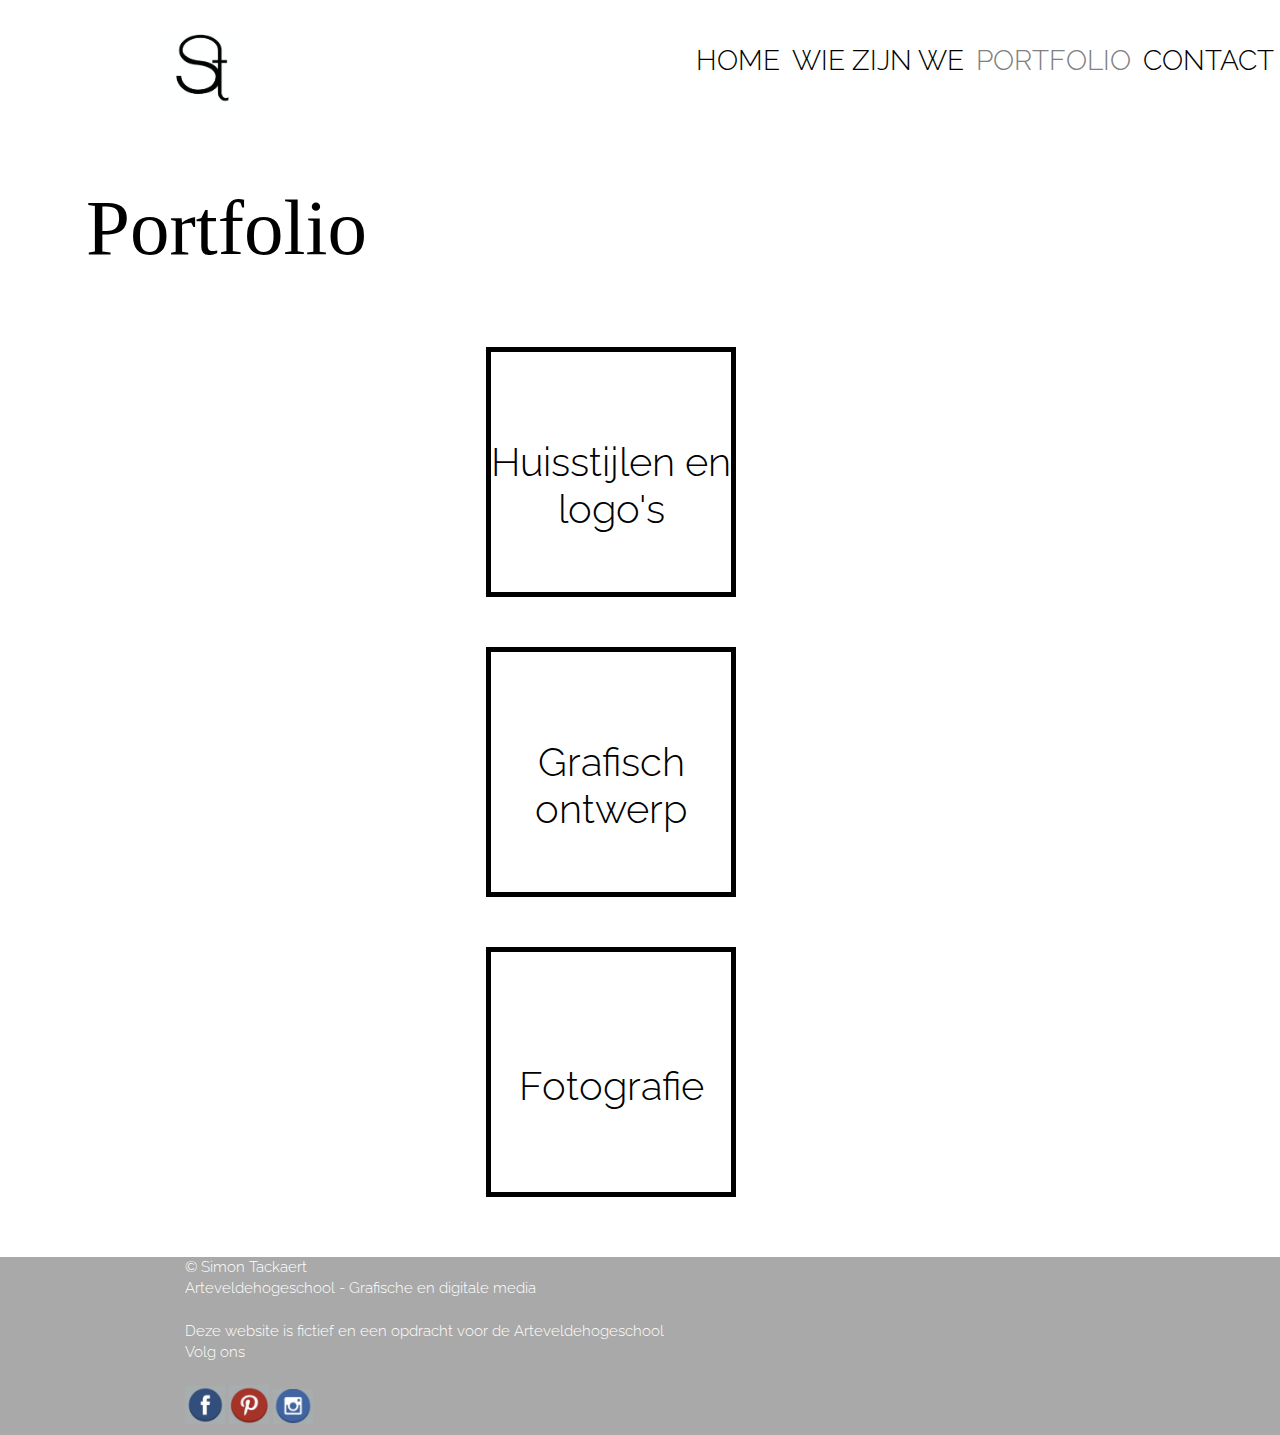
<file: portfolio.html>
<!DOCTYPE html>
<html lang="nl">
<head>
    <meta charset="UTF-8">
    <meta name="viewport" content="width=device-width, initial-scale=1.0">
    <meta http-equiv="X-UA-Compatible" content="ie=edge">
    <title>Portfolio</title>
    <link rel="stylesheet" media="all" href="css/fonts.css">
    <link rel="stylesheet" media="all" href="css/typography.css">
    <link rel="stylesheet" media="all" href="css/main.css">
    <link rel="stylesheet" media="all" href="css/grid.css">
</head>
<body>
<div id="navigation">
                <ul class="navigatie">
                    <div id="logo"> <img src="assets/images/logoheader.jpg" alt="logo" height="auto" width="79pt"/> </div>
                    <li><a href="index.html" class="home" >Home</a></li>
	                <li><a href="wiezijnwe.html" class="wie zijn we">Wie zijn we</a></li>
                    <li><a href="portfolio.html" class="portfolio" id="actief">Portfolio</a> 
                    <li><a href="contact.html" class="contact">Contact</a></li>
</div>

<div class="sf-grid__wrapper">
      <div class="sf-grid__container">
        <div class="sf-grid__row">
          <div class="begin sf-grid__column-12">
            <h1>Portfolio</h1>
          </div>
        </div>
      </div>

      <div class="sf-grid__container">
        <div class="sf-grid__row">
          <div class="sf-grid__column-12">
            <a href="huisstijlen.html">
              <div class="kader kader_huisstijlen"><span>Huisstijlen en logo's</span></div>
            </a>
          </div>
        </div>
      </div>

      <div class="sf-grid__container">
        <div class="sf-grid__row">
          <div class="sf-grid__column-12">
            <a href="grafischontwerp.html">
              <div class="kader kader_grafischontwerp"><span>Grafisch ontwerp</span></div>
            </a>
          </div>
        </div>
      </div>


      <div class="sf-grid__container">
        <div class="sf-grid__row">
          <div class="sf-grid__column-12">
            <a href="fotografie.html">
              <div class="kader kader_webdesign"><span>Fotografie</span></div>
            </a>
          </div>
        </div>
      </div>
</div>
</div>

<div id="footer">
          <div id="content" class="text footercontent">
              © Simon Tackaert<br>
              Arteveldehogeschool - Grafische en digitale media<br><br>

              Deze website is fictief en een opdracht voor de Arteveldehogeschool<br>
              Volg ons<br><br>
              
              <a href="https://www.facebook.com/simon.tackaert"><img src="assets/images/facebookicoon.png" width="40px" height="auto"<i class="kleinlogo fa fa-facebook" aria-hidden="true"></i></a>
              <a href="https://www.facebook.com/simon.tackaert"><img src="assets/images/pinteresticoon.png" width="40px" height="39"<i class="kleinlogo fa fa-twitter" aria-hidden="true"></i></a>
              <a href="https://www.facebook.com/simon.tackaert"><img src="assets/images/instagramicoon.png" width="40px" height="auto"<i class="kleinlogo fa fa-linkedin" aria-hidden="true"></i></a>
             
              
          </div>
      </div>

</body>
</html>
</file>
<file: css/fonts.css>
@import url('https://fonts.googleapis.com/css?family=Open+Sans|Roboto');
@import url('https://fonts.googleapis.com/css?family=Raleway');
@import url('https://fonts.googleapis.com/css?family=Playfair+Display:700');
</file>
<file: css/typography.css>
body {
  font-family: 'Roboto', sans-serif;
  font-size: 16px;
  font-weight: 300;
  font-style: normal;
  line-height: 1.42;
}
p {
  font-family: raleway;
  line-height: 1,90;
  text-align:left;
  color:black;
  
}
h2{
  font-family: 'futura';
  font-size: 25px;
  font-weight: 500;
  font-style: bold;
  line-height: 1.42;
  color: black;
}

h1{
  font-family: 'futura';
  font-size: 79px;
  font-weight: 500;
  font-style: bold;
  line-height: 1.42;
  color: black;
  
}

p quinten simon{
  text-align: left;
  margin-left: 30px;
}

#footer {
  font-family: raleway;
  text-align: left;
  font-size: 15px;
}

.kader {
  font-family: raleway;
  font-size: 40px;
  text-align: center;
}
</file>
<file: css/main.css>
* {
  box-sizing: border-box;
}

html, body {
  margin: 0;
  padding: 0;
  background-color:white;
  ;
  
}
.navigatie ul {
  position: fixed;
    top: 0;
    width: 100%;
}
.navigatie li {
margin-top: 25px;
list-style: none;
margin-left: 650px;
}

.navigatie a { 
  text-decoration: none;
  text-transform: uppercase;
  float: left;
  padding: 4px;
  color: black;
  font-family: raleway;
  font-size: 28px;
  margin: 2px;
  margin-top: 12px;
}

#actief {
  color: grey;
}

.navigatie {

width: 1800px;
margin: left;
}

.navigatie a:hover {
  color: darkslategrey;
  background: lightgray;
}

#foto1 {
  width: 100%
}
#logo {
  float: left;
  padding-left: 123px;
  margin-top: 0px;
}
.doen {
  margin: center;
  text-align: center;
  margin-top: 50px;  
}

.foto {
  position: relative;
}

#fotoquinten {
  width: 100%;
}

#icoonwebdesign{
  float: center;
  margin-top: -17px;
}

#icoonlogo {
  margin-top: 12px;
}

#icoongraphic {
  margin-top: -18px;
}

.tekstheader {
  font-size: 50px;
  float: left;
}

.footer {
  position: relative;
  right: 0;
  bottom: 0;
  left: 0;
  padding: 40px;
  background-color: darkgray;
  text-align: center;
  width: 100%;
}

.onsteam {
  padding: 2px;
  margin-left: 5px;
}

#millo {
  width: 100%;
}

#fotomama {
  width: 100%;
}


.grafischontwerp {
  margin-top: 100px;
}

#footer{
  width: 100%;
  margin-top: 10px;
  background-color: darkgray; 
  margin-top: 20px;
}
    
.footercontent{
    padding-bottom:5px; 
    color:white; 
    text-align: left;
    width:50%;
    margin-left:185px;
}

.kader{
  color: black;
  border: 5px solid black;
  height: 250px;
  width: 250px;
  line-height: 250px;
  margin: 0px 120px 40px 400px;
  margin-top: 10px;
  

}

.kader span {
  display: inline-block;
  line-height: normal;
  margin-top: 10px;
  vertical-align: middle;
}

.voslogo {
  margin-top: 50px;
}

.beertje {
  margin-top: 50px;
}

.splitsing  {
  margin-top: 20px;
}
.reclame {
  margin-top: 40px;
}

.motor {
  margin-top: 45px;
}

.folder {
  margin-top: 40px;
  margin-left: -40px;
}

.verklein {

margin-left: -110px;
}

.kleiner {
  margin-left: -153px;
}

.cartbutton {
        display:block; 
        width: 250px;
        height: 42px;
        background-color: grey;
        color: white;
        line-height: 42px; 
        box-shadow: 10px 10px 5px #888888;
        border: 2px solid;
        border-radius: 25px;
       
    }

.tekstenzo {

margin-top: -100px;
}
</file>
<file: css/grid.css>
/**
 * Clear inner floats
 */
.asm-clearfix {
  zoom: 1; }
  .asm-clearfix:before, .asm-clearfix:after {
    content: "\0020";
    display: block;
    height: 0;
    overflow: hidden; }
  .asm-clearfix:after {
    clear: both; }

/**
 * Hide text while making it readable for screen readers
 * 1. Needed in WebKit-based browsers because of an implementation bug;
 *    See: https://code.google.com/p/chromium/issues/detail?id=457146
 */
.asm-hide-text {
  overflow: hidden;
  padding: 0;
  /* 1 */
  text-indent: 101%;
  white-space: nowrap; }

/**
 * Hide element while making it readable for screen readers
 * Shamelessly borrowed from HTML5Boilerplate:
 * https://github.com/h5bp/html5-boilerplate/blob/master/src/css/main.css#L119-L133
 */
.asm-visually-hidden {
  border: 0;
  clip: rect(0 0 0 0);
  height: 1px;
  margin: -1px;
  overflow: hidden;
  padding: 0;
  position: absolute;
  width: 1px; }

/**
 * Set up a decent box model on the root element
 */
html {
  box-sizing: border-box; }

/**
 * Make all elements from the DOM inherit from the parent box-sizing
 * Since `*` has a specificity of 0, it does not override the `html` value
 * making all elements inheriting from the root box-sizing value
 * See: https://css-tricks.com/inheriting-box-sizing-probably-slightly-better-best-practice/
 */
*, *::before, *::after {
  box-sizing: inherit; }

/**
 * Basic styles for links
 */
/*a {
  color: $brand-color;
  text-decoration: none;

  @include on-event {
    color: $text-color;
    text-decoration: underline;
  }
}
*/
.sf-grid__container-fluid {
  max-width: 100%;
  margin: 0 auto;
  padding-left: 1rem;
  padding-right: 1rem;
  zoom: 1; }
  .sf-grid__container-fluid:before, .sf-grid__container-fluid:after {
    content: "\0020";
    display: block;
    height: 0;
    overflow: hidden; }
  .sf-grid__container-fluid:after {
    clear: both; }

.sf-grid__container {
  max-width: 71.25rem;
  margin: 0 auto;
  padding-left: 1rem;
  padding-right: 1rem;
  zoom: 1; }
  .sf-grid__container:before, .sf-grid__container:after {
    content: "\0020";
    display: block;
    height: 0;
    overflow: hidden; }
  .sf-grid__container:after {
    clear: both; }

.sf-demo {
    margin-bottom: 1rem;
}
.sf-demo *[class*=sf-grid__column] {
    background: #0AC;
    height: 86px;
    border: 2px solid rgba(33, 33, 33, 0.6);
}

.sf-demo *[class*=sf-grid__column] > div {
    background: #C07;
    height: 100%;
}

.sf-grid__row {
  margin-left: -0.5rem;
  margin-right: -0.5rem;
  zoom: 1; }
  .sf-grid__row:before, .sf-grid__row:after {
    content: "\0020";
    display: block;
    height: 0;
    overflow: hidden; }
  .sf-grid__row:after {
    clear: both; }

.sf-grid__column-1, .sf-grid__column-2, .sf-grid__column-3, .sf-grid__column-4, .sf-grid__column-5, .sf-grid__column-6, .sf-grid__column-7, .sf-grid__column-8, .sf-grid__column-9, .sf-grid__column-10, .sf-grid__column-11, .sf-grid__column-12, .sf-grid__column-xxsm-1, .sf-grid__column-xxsm-2, .sf-grid__column-xxsm-3, .sf-grid__column-xxsm-4, .sf-grid__column-xxsm-5, .sf-grid__column-xxsm-6, .sf-grid__column-xxsm-7, .sf-grid__column-xxsm-8, .sf-grid__column-xxsm-9, .sf-grid__column-xxsm-10, .sf-grid__column-xxsm-11, .sf-grid__column-xxsm-12, .sf-grid__column-xsm-1, .sf-grid__column-xsm-2, .sf-grid__column-xsm-3, .sf-grid__column-xsm-4, .sf-grid__column-xsm-5, .sf-grid__column-xsm-6, .sf-grid__column-xsm-7, .sf-grid__column-xsm-8, .sf-grid__column-xsm-9, .sf-grid__column-xsm-10, .sf-grid__column-xsm-11, .sf-grid__column-xsm-12, .sf-grid__column-sm-1, .sf-grid__column-sm-2, .sf-grid__column-sm-3, .sf-grid__column-sm-4, .sf-grid__column-sm-5, .sf-grid__column-sm-6, .sf-grid__column-sm-7, .sf-grid__column-sm-8, .sf-grid__column-sm-9, .sf-grid__column-sm-10, .sf-grid__column-sm-11, .sf-grid__column-sm-12, .sf-grid__column-md-1, .sf-grid__column-md-2, .sf-grid__column-md-3, .sf-grid__column-md-4, .sf-grid__column-md-5, .sf-grid__column-md-6, .sf-grid__column-md-7, .sf-grid__column-md-8, .sf-grid__column-md-9, .sf-grid__column-md-10, .sf-grid__column-md-11, .sf-grid__column-md-12, .sf-grid__column-lg-1, .sf-grid__column-lg-2, .sf-grid__column-lg-3, .sf-grid__column-lg-4, .sf-grid__column-lg-5, .sf-grid__column-lg-6, .sf-grid__column-lg-7, .sf-grid__column-lg-8, .sf-grid__column-lg-9, .sf-grid__column-lg-10, .sf-grid__column-lg-11, .sf-grid__column-lg-12, .sf-grid__column-xlg-1, .sf-grid__column-xlg-2, .sf-grid__column-xlg-3, .sf-grid__column-xlg-4, .sf-grid__column-xlg-5, .sf-grid__column-xlg-6, .sf-grid__column-xlg-7, .sf-grid__column-xlg-8, .sf-grid__column-xlg-9, .sf-grid__column-xlg-10, .sf-grid__column-xlg-11, .sf-grid__column-xlg-12, .sf-grid__column-xxlg-1, .sf-grid__column-xxlg-2, .sf-grid__column-xxlg-3, .sf-grid__column-xxlg-4, .sf-grid__column-xxlg-5, .sf-grid__column-xxlg-6, .sf-grid__column-xxlg-7, .sf-grid__column-xxlg-8, .sf-grid__column-xxlg-9, .sf-grid__column-xxlg-10, .sf-grid__column-xxlg-11, .sf-grid__column-xxlg-12 {
  position: relative;
  float: left;
  padding-left: 0.5rem;
  padding-right: 0.5rem;
  width: 100%;
  min-height: 1px;
  overflow: hidden; }

.sf-grid__column-1 {
  width: 8.33333%; }

.sf-grid__column-2 {
  width: 16.66667%; }

.sf-grid__column-3 {
  width: 25%; }

.sf-grid__column-4 {
  width: 33.33333%; }

.sf-grid__column-5 {
  width: 41.66667%; }

.sf-grid__column-6 {
  width: 50%; }

.sf-grid__column-7 {
  width: 58.33333%; }

.sf-grid__column-8 {
  width: 66.66667%; }

.sf-grid__column-9 {
  width: 75%; }

.sf-grid__column-10 {
  width: 83.33333%; }

.sf-grid__column-11 {
  width: 91.66667%; }

.sf-grid__column-12 {
  width: 100%; }

.sf-grid__offset-1 {
  margin-left: 8.33333%; }

.sf-grid__offset-2 {
  margin-left: 16.66667%; }

.sf-grid__offset-3 {
  margin-left: 25%; }

.sf-grid__offset-4 {
  margin-left: 33.33333%; }

.sf-grid__offset-5 {
  margin-left: 41.66667%; }

.sf-grid__offset-6 {
  margin-left: 50%; }

.sf-grid__offset-7 {
  margin-left: 58.33333%; }

.sf-grid__offset-8 {
  margin-left: 66.66667%; }

.sf-grid__offset-9 {
  margin-left: 75%; }

.sf-grid__offset-10 {
  margin-left: 83.33333%; }

.sf-grid__offset-11 {
  margin-left: 91.66667%; }

.sf-grid__push-1 {
  left: 8.33333%; }

.sf-grid__push-2 {
  left: 16.66667%; }

.sf-grid__push-3 {
  left: 25%; }

.sf-grid__push-4 {
  left: 33.33333%; }

.sf-grid__push-5 {
  left: 41.66667%; }

.sf-grid__push-6 {
  left: 50%; }

.sf-grid__push-7 {
  left: 58.33333%; }

.sf-grid__push-8 {
  left: 66.66667%; }

.sf-grid__push-9 {
  left: 75%; }

.sf-grid__push-10 {
  left: 83.33333%; }

.sf-grid__push-11 {
  left: 91.66667%; }

.sf-grid__pull-1 {
  right: 8.33333%; }

.sf-grid__pull-2 {
  right: 16.66667%; }

.sf-grid__pull-3 {
  right: 25%; }

.sf-grid__pull-4 {
  right: 33.33333%; }

.sf-grid__pull-5 {
  right: 41.66667%; }

.sf-grid__pull-6 {
  right: 50%; }

.sf-grid__pull-7 {
  right: 58.33333%; }

.sf-grid__pull-8 {
  right: 66.66667%; }

.sf-grid__pull-9 {
  right: 75%; }

.sf-grid__pull-10 {
  right: 83.33333%; }

.sf-grid__pull-11 {
  right: 91.66667%; }

.sf-grid__hidden {
  display: none; }

.sf-grid__visible {
  display: block; }

@media (min-width: 0) {
  .sf-grid__column-xxsm-1 {
    width: 8.33333%; }

  .sf-grid__column-xxsm-2 {
    width: 16.66667%; }

  .sf-grid__column-xxsm-3 {
    width: 25%; }

  .sf-grid__column-xxsm-4 {
    width: 33.33333%; }

  .sf-grid__column-xxsm-5 {
    width: 41.66667%; }

  .sf-grid__column-xxsm-6 {
    width: 50%; }

  .sf-grid__column-xxsm-7 {
    width: 58.33333%; }

  .sf-grid__column-xxsm-8 {
    width: 66.66667%; }

  .sf-grid__column-xxsm-9 {
    width: 75%; }

  .sf-grid__column-xxsm-10 {
    width: 83.33333%; }

  .sf-grid__column-xxsm-11 {
    width: 91.66667%; }

  .sf-grid__column-xxsm-12 {
    width: 100%; }

  .sf-grid__offset-xxsm-1 {
    margin-left: 8.33333%; }

  .sf-grid__offset-xxsm-2 {
    margin-left: 16.66667%; }

  .sf-grid__offset-xxsm-3 {
    margin-left: 25%; }

  .sf-grid__offset-xxsm-4 {
    margin-left: 33.33333%; }

  .sf-grid__offset-xxsm-5 {
    margin-left: 41.66667%; }

  .sf-grid__offset-xxsm-6 {
    margin-left: 50%; }

  .sf-grid__offset-xxsm-7 {
    margin-left: 58.33333%; }

  .sf-grid__offset-xxsm-8 {
    margin-left: 66.66667%; }

  .sf-grid__offset-xxsm-9 {
    margin-left: 75%; }

  .sf-grid__offset-xxsm-10 {
    margin-left: 83.33333%; }

  .sf-grid__offset-xxsm-11 {
    margin-left: 91.66667%; }

  .sf-grid__push-xxsm-1 {
    left: 8.33333%; }

  .sf-grid__push-xxsm-2 {
    left: 16.66667%; }

  .sf-grid__push-xxsm-3 {
    left: 25%; }

  .sf-grid__push-xxsm-4 {
    left: 33.33333%; }

  .sf-grid__push-xxsm-5 {
    left: 41.66667%; }

  .sf-grid__push-xxsm-6 {
    left: 50%; }

  .sf-grid__push-xxsm-7 {
    left: 58.33333%; }

  .sf-grid__push-xxsm-8 {
    left: 66.66667%; }

  .sf-grid__push-xxsm-9 {
    left: 75%; }

  .sf-grid__push-xxsm-10 {
    left: 83.33333%; }

  .sf-grid__push-xxsm-11 {
    left: 91.66667%; }

  .sf-grid__pull-xxsm-1 {
    right: 8.33333%; }

  .sf-grid__pull-xxsm-2 {
    right: 16.66667%; }

  .sf-grid__pull-xxsm-3 {
    right: 25%; }

  .sf-grid__pull-xxsm-4 {
    right: 33.33333%; }

  .sf-grid__pull-xxsm-5 {
    right: 41.66667%; }

  .sf-grid__pull-xxsm-6 {
    right: 50%; }

  .sf-grid__pull-xxsm-7 {
    right: 58.33333%; }

  .sf-grid__pull-xxsm-8 {
    right: 66.66667%; }

  .sf-grid__pull-xxsm-9 {
    right: 75%; }

  .sf-grid__pull-xxsm-10 {
    right: 83.33333%; }

  .sf-grid__pull-xxsm-11 {
    right: 91.66667%; }

  .sf-grid__hidden-xxsm {
    display: none; }

  .sf-grid__visible-xxsm {
    display: block; } }
@media (min-width: 20rem) {
  .sf-grid__column-xsm-1 {
    width: 8.33333%; }

  .sf-grid__column-xsm-2 {
    width: 16.66667%; }

  .sf-grid__column-xsm-3 {
    width: 25%; }
  .sf-grid__column-xsm-4 {
    width: 33.33333%; }

  .sf-grid__column-xsm-5 {
    width: 41.66667%; }

  .sf-grid__column-xsm-6 {
    width: 50%; }

  .sf-grid__column-xsm-7 {
    width: 58.33333%; }

  .sf-grid__column-xsm-8 {
    width: 66.66667%; }

  .sf-grid__column-xsm-9 {
    width: 75%; }

  .sf-grid__column-xsm-10 {
    width: 83.33333%; }

  .sf-grid__column-xsm-11 {
    width: 91.66667%; }

  .sf-grid__column-xsm-12 {
    width: 100%; }

  .sf-grid__offset-xsm-1 {
    margin-left: 8.33333%; }

  .sf-grid__offset-xsm-2 {
    margin-left: 16.66667%; }

  .sf-grid__offset-xsm-3 {
    margin-left: 25%; }

  .sf-grid__offset-xsm-4 {
    margin-left: 33.33333%; }

  .sf-grid__offset-xsm-5 {
    margin-left: 41.66667%; }

  .sf-grid__offset-xsm-6 {
    margin-left: 50%; }

  .sf-grid__offset-xsm-7 {
    margin-left: 58.33333%; }

  .sf-grid__offset-xsm-8 {
    margin-left: 66.66667%; }

  .sf-grid__offset-xsm-9 {
    margin-left: 75%; }

  .sf-grid__offset-xsm-10 {
    margin-left: 83.33333%; }

  .sf-grid__offset-xsm-11 {
    margin-left: 91.66667%; }

  .sf-grid__push-xsm-1 {
    left: 8.33333%; }

  .sf-grid__push-xsm-2 {
    left: 16.66667%; }

  .sf-grid__push-xsm-3 {
    left: 25%; }

  .sf-grid__push-xsm-4 {
    left: 33.33333%; }

  .sf-grid__push-xsm-5 {
    left: 41.66667%; }

  .sf-grid__push-xsm-6 {
    left: 50%; }

  .sf-grid__push-xsm-7 {
    left: 58.33333%; }

  .sf-grid__push-xsm-8 {
    left: 66.66667%; }

  .sf-grid__push-xsm-9 {
    left: 75%; }

  .sf-grid__push-xsm-10 {
    left: 83.33333%; }

  .sf-grid__push-xsm-11 {
    left: 91.66667%; }

  .sf-grid__pull-xsm-1 {
    right: 8.33333%; }

  .sf-grid__pull-xsm-2 {
    right: 16.66667%; }

  .sf-grid__pull-xsm-3 {
    right: 25%; }

  .sf-grid__pull-xsm-4 {
    right: 33.33333%; }

  .sf-grid__pull-xsm-5 {
    right: 41.66667%; }

  .sf-grid__pull-xsm-6 {
    right: 50%; }

  .sf-grid__pull-xsm-7 {
    right: 58.33333%; }

  .sf-grid__pull-xsm-8 {
    right: 66.66667%; }

  .sf-grid__pull-xsm-9 {
    right: 75%; }

  .sf-grid__pull-xsm-10 {
    right: 83.33333%; }

  .sf-grid__pull-xsm-11 {
    right: 91.66667%; }

  .sf-grid__hidden-xsm {
    display: none; }

  .sf-grid__visible-xsm {
    display: block; } }
@media (min-width: 30rem) {
  .sf-grid__column-sm-1 {
    width: 8.33333%; }

  .sf-grid__column-sm-2 {
    width: 16.66667%; }

  .sf-grid__column-sm-3 {
    width: 25%; }

  .sf-grid__column-sm-4 {
    width: 33.33333%; }

  .sf-grid__column-sm-5 {
    width: 41.66667%; }

  .sf-grid__column-sm-6 {
    width: 50%; }

  .sf-grid__column-sm-7 {
    width: 58.33333%; }

  .sf-grid__column-sm-8 {
    width: 66.66667%; }

  .sf-grid__column-sm-9 {
    width: 75%; }

  .sf-grid__column-sm-10 {
    width: 83.33333%; }

  .sf-grid__column-sm-11 {
    width: 91.66667%; }

  .sf-grid__column-sm-12 {
    width: 100%; }

  .sf-grid__offset-sm-1 {
    margin-left: 8.33333%; }

  .sf-grid__offset-sm-2 {
    margin-left: 16.66667%; }

  .sf-grid__offset-sm-3 {
    margin-left: 25%; }

  .sf-grid__offset-sm-4 {
    margin-left: 33.33333%; }

  .sf-grid__offset-sm-5 {
    margin-left: 41.66667%; }

  .sf-grid__offset-sm-6 {
    margin-left: 50%; }

  .sf-grid__offset-sm-7 {
    margin-left: 58.33333%; }

  .sf-grid__offset-sm-8 {
    margin-left: 66.66667%; }

  .sf-grid__offset-sm-9 {
    margin-left: 75%; }

  .sf-grid__offset-sm-10 {
    margin-left: 83.33333%; }

  .sf-grid__offset-sm-11 {
    margin-left: 91.66667%; }

  .sf-grid__push-sm-1 {
    left: 8.33333%; }

  .sf-grid__push-sm-2 {
    left: 16.66667%; }

  .sf-grid__push-sm-3 {
    left: 25%; }

  .sf-grid__push-sm-4 {
    left: 33.33333%; }

  .sf-grid__push-sm-5 {
    left: 41.66667%; }

  .sf-grid__push-sm-6 {
    left: 50%; }

  .sf-grid__push-sm-7 {
    left: 58.33333%; }

  .sf-grid__push-sm-8 {
    left: 66.66667%; }

  .sf-grid__push-sm-9 {
    left: 75%; }

  .sf-grid__push-sm-10 {
    left: 83.33333%; }

  .sf-grid__push-sm-11 {
    left: 91.66667%; }

  .sf-grid__pull-sm-1 {
    right: 8.33333%; }

  .sf-grid__pull-sm-2 {
    right: 16.66667%; }

  .sf-grid__pull-sm-3 {
    right: 25%; }

  .sf-grid__pull-sm-4 {
    right: 33.33333%; }

  .sf-grid__pull-sm-5 {
    right: 41.66667%; }

  .sf-grid__pull-sm-6 {
    right: 50%; }

  .sf-grid__pull-sm-7 {
    right: 58.33333%; }

  .sf-grid__pull-sm-8 {
    right: 66.66667%; }

  .sf-grid__pull-sm-9 {
    right: 75%; }

  .sf-grid__pull-sm-10 {
    right: 83.33333%; }

  .sf-grid__pull-sm-11 {
    right: 91.66667%; }

  .sf-grid__hidden-sm {
    display: none; }

  .sf-grid__visible-sm {
    display: block; } }
@media (min-width: 42.5rem) {
  .sf-grid__column-md-1 {
    width: 8.33333%; }

  .sf-grid__column-md-2 {
    width: 16.66667%; }

  .sf-grid__column-md-3 {
    width: 25%; }

  .sf-grid__column-md-4 {
    width: 33.33333%; }

  .sf-grid__column-md-5 {
    width: 41.66667%; }}

  .sf-grid__column-md-6 {
    width: 50%; }

  .sf-grid__column-md-7 {
    width: 58.33333%; }

  .sf-grid__column-md-8 {
    width: 66.66667%; }

  .sf-grid__column-md-9 {
    width: 75%; }

  .sf-grid__column-md-10 {
    width: 83.33333%; }

  .sf-grid__column-md-11 {
    width: 91.66667%; }

  .sf-grid__column-md-12 {
    width: 100%; }

  .sf-grid__offset-md-1 {
    margin-left: 8.33333%; }

  .sf-grid__offset-md-2 {
    margin-left: 16.66667%; }

  .sf-grid__offset-md-3 {
    margin-left: 25%; }

  .sf-grid__offset-md-4 {
    margin-left: 33.33333%; }

  .sf-grid__offset-md-5 {
    margin-left: 41.66667%; }

  .sf-grid__offset-md-6 {
    margin-left: 50%; }

  .sf-grid__offset-md-7 {
    margin-left: 58.33333%; }

  .sf-grid__offset-md-8 {
    margin-left: 66.66667%; }

  .sf-grid__offset-md-9 {
    margin-left: 75%; }

  .sf-grid__offset-md-10 {
    margin-left: 83.33333%; }

  .sf-grid__offset-md-11 {
    margin-left: 91.66667%; }

  .sf-grid__push-md-1 {
    left: 8.33333%; }

  .sf-grid__push-md-2 {
    left: 16.66667%; }

  .sf-grid__push-md-3 {
    left: 25%; }

  .sf-grid__push-md-4 {
    left: 33.33333%; }

  .sf-grid__push-md-5 {
    left: 41.66667%; }

  .sf-grid__push-md-6 {
    left: 50%; }

  .sf-grid__push-md-7 {
    left: 58.33333%; }

  .sf-grid__push-md-8 {
    left: 66.66667%; }

  .sf-grid__push-md-9 {
    left: 75%; }

  .sf-grid__push-md-10 {
    left: 83.33333%; }

  .sf-grid__push-md-11 {
    left: 91.66667%; }

  .sf-grid__pull-md-1 {
    right: 8.33333%; }

  .sf-grid__pull-md-2 {
    right: 16.66667%; }

  .sf-grid__pull-md-3 {
    right: 25%; }

  .sf-grid__pull-md-4 {
    right: 33.33333%; }

  .sf-grid__pull-md-5 {
    right: 41.66667%; }

  .sf-grid__pull-md-6 {
    right: 50%; }

  .sf-grid__pull-md-7 {
    right: 58.33333%; }

  .sf-grid__pull-md-8 {
    right: 66.66667%; }

  .sf-grid__pull-md-9 {
    right: 75%; }

  .sf-grid__pull-md-10 {
    right: 83.33333%; }

  .sf-grid__pull-md-11 {
    right: 91.66667%; }

  .sf-grid__hidden-md {
    display: none; }

  .sf-grid__visible-md {
    display: block; }
@media (min-width: 60rem) {
  .sf-grid__column-lg-1 {
    width: 8.33333%; }

  .sf-grid__column-lg-2 {
    width: 16.66667%; }

  .sf-grid__column-lg-3 {
    width: 25%; }

  .sf-grid__column-lg-4 {
    width: 33.33333%; }

  .sf-grid__column-lg-5 {
    width: 41.66667%; }

  .sf-grid__column-lg-6 {
    width: 50%; }

  .sf-grid__column-lg-7 {
    width: 58.33333%; }

  .sf-grid__column-lg-8 {
    width: 66.66667%; }

  .sf-grid__column-lg-9 {
    width: 75%; }

  .sf-grid__column-lg-10 {
    width: 83.33333%; }

  .sf-grid__column-lg-11 {
    width: 91.66667%; }

  .sf-grid__column-lg-12 {
    width: 100%; }

  .sf-grid__offset-lg-1 {
    margin-left: 8.33333%; }

  .sf-grid__offset-lg-2 {
    margin-left: 16.66667%; }

  .sf-grid__offset-lg-3 {
    margin-left: 25%; }

  .sf-grid__offset-lg-4 {
    margin-left: 33.33333%; }

  .sf-grid__offset-lg-5 {
    margin-left: 41.66667%; }

  .sf-grid__offset-lg-6 {
    margin-left: 50%; }

  .sf-grid__offset-lg-7 {
    margin-left: 58.33333%; }

  .sf-grid__offset-lg-8 {
    margin-left: 66.66667%; }

  .sf-grid__offset-lg-9 {
    margin-left: 75%; }

  .sf-grid__offset-lg-10 {
    margin-left: 83.33333%; }

  .sf-grid__offset-lg-11 {
    margin-left: 91.66667%; }

  .sf-grid__push-lg-1 {
    left: 8.33333%; }

  .sf-grid__push-lg-2 {
    left: 16.66667%; }

  .sf-grid__push-lg-3 {
    left: 25%; }

  .sf-grid__push-lg-4 {
    left: 33.33333%; }

  .sf-grid__push-lg-5 {
    left: 41.66667%; }

  .sf-grid__push-lg-6 {
    left: 50%; }

  .sf-grid__push-lg-7 {
    left: 58.33333%; }

  .sf-grid__push-lg-8 {
    left: 66.66667%; }

  .sf-grid__push-lg-9 {
    left: 75%; }

  .sf-grid__push-lg-10 {
    left: 83.33333%; }

  .sf-grid__push-lg-11 {
    left: 91.66667%; }

  .sf-grid__pull-lg-1 {
    right: 8.33333%; }

  .sf-grid__pull-lg-2 {
    right: 16.66667%; }

  .sf-grid__pull-lg-3 {
    right: 25%; }

  .sf-grid__pull-lg-4 {
    right: 33.33333%; }

  .sf-grid__pull-lg-5 {
    right: 41.66667%; }

  .sf-grid__pull-lg-6 {
    right: 50%; }

  .sf-grid__pull-lg-7 {
    right: 58.33333%; }

  .sf-grid__pull-lg-8 {
    right: 66.66667%; }

  .sf-grid__pull-lg-9 {
    right: 75%; }

  .sf-grid__pull-lg-10 {
    right: 83.33333%; }

  .sf-grid__pull-lg-11 {
    right: 91.66667%; }

  .sf-grid__hidden-lg {
    display: none; }

  .sf-grid__visible-lg {
    display: block; } }
@media (min-width: 71.25rem) {
  .sf-grid__column-xlg-1 {
    width: 8.33333%; }

  .sf-grid__column-xlg-2 {
    width: 16.66667%; }

  .sf-grid__column-xlg-3 {
    width: 25%; }

  .sf-grid__column-xlg-4 {
    width: 33.33333%; }

  .sf-grid__column-xlg-5 {
    width: 41.66667%; }

  .sf-grid__column-xlg-6 {
    width: 50%; }

  .sf-grid__column-xlg-7 {
    width: 58.33333%; }

  .sf-grid__column-xlg-8 {
    width: 66.66667%; }

  .sf-grid__column-xlg-9 {
    width: 75%; }

  .sf-grid__column-xlg-10 {
    width: 83.33333%; }}

  .sf-grid__column-xlg-11 {
    width: 91.66667%; }

  .sf-grid__column-xlg-12 {
    width: 100%; }

  .sf-grid__offset-xlg-1 {
    margin-left: 8.33333%; }

  .sf-grid__offset-xlg-2 {
    margin-left: 16.66667%; }

  .sf-grid__offset-xlg-3 {
    margin-left: 25%; }

  .sf-grid__offset-xlg-4 {
    margin-left: 33.33333%; }

  .sf-grid__offset-xlg-5 {
    margin-left: 41.66667%; }

  .sf-grid__offset-xlg-6 {
    margin-left: 50%; }

  .sf-grid__offset-xlg-7 {
    margin-left: 58.33333%; }

  .sf-grid__offset-xlg-8 {
    margin-left: 66.66667%; }

  .sf-grid__offset-xlg-9 {
    margin-left: 75%; }

  .sf-grid__offset-xlg-10 {
    margin-left: 83.33333%; }

  .sf-grid__offset-xlg-11 {
    margin-left: 91.66667%; }

  .sf-grid__push-xlg-1 {
    left: 8.33333%; }

  .sf-grid__push-xlg-2 {
    left: 16.66667%; }

  .sf-grid__push-xlg-3 {
    left: 25%; }

  .sf-grid__push-xlg-4 {
    left: 33.33333%; }

  .sf-grid__push-xlg-5 {
    left: 41.66667%; }

  .sf-grid__push-xlg-6 {
    left: 50%; }

  .sf-grid__push-xlg-7 {
    left: 58.33333%; }

  .sf-grid__push-xlg-8 {
    left: 66.66667%; }

  .sf-grid__push-xlg-9 {
    left: 75%; }

  .sf-grid__push-xlg-10 {
    left: 83.33333%; }

  .sf-grid__push-xlg-11 {
    left: 91.66667%; }

  .sf-grid__pull-xlg-1 {
    right: 8.33333%; }

  .sf-grid__pull-xlg-2 {
    right: 16.66667%; }

  .sf-grid__pull-xlg-3 {
    right: 25%; }

  .sf-grid__pull-xlg-4 {
    right: 33.33333%; }

  .sf-grid__pull-xlg-5 {
    right: 41.66667%; }

  .sf-grid__pull-xlg-6 {
    right: 50%; }

  .sf-grid__pull-xlg-7 {
    right: 58.33333%; }

  .sf-grid__pull-xlg-8 {
    right: 66.66667%; }

  .sf-grid__pull-xlg-9 {
    right: 75%; }

  .sf-grid__pull-xlg-10 {
    right: 83.33333%; }

  .sf-grid__pull-xlg-11 {
    right: 91.66667%; }

  .sf-grid__hidden-xlg {
    display: none; }

  .sf-grid__visible-xlg {
    display: block; }
@media (min-width: 90rem) {
  .sf-grid__column-xxlg-1 {
    width: 8.33333%; }

  .sf-grid__column-xxlg-2 {
    width: 16.66667%; }

  .sf-grid__column-xxlg-3 {
    width: 25%; }

  .sf-grid__column-xxlg-4 {
    width: 33.33333%; }

  .sf-grid__column-xxlg-5 {
    width: 41.66667%; }

  .sf-grid__column-xxlg-6 {
    width: 50%; }

  .sf-grid__column-xxlg-7 {
    width: 58.33333%; }

  .sf-grid__column-xxlg-8 {
    width: 66.66667%; }

  .sf-grid__column-xxlg-9 {
    width: 75%; }

  .sf-grid__column-xxlg-10 {
    width: 83.33333%; }

  .sf-grid__column-xxlg-11 {
    width: 91.66667%; }

  .sf-grid__column-xxlg-12 {
    width: 100%; }

  .sf-grid__offset-xxlg-1 {
    margin-left: 8.33333%; }

  .sf-grid__offset-xxlg-2 {
    margin-left: 16.66667%; }

  .sf-grid__offset-xxlg-3 {
    margin-left: 25%; }

  .sf-grid__offset-xxlg-4 {
    margin-left: 33.33333%; }

  .sf-grid__offset-xxlg-5 {
    margin-left: 41.66667%; }

  .sf-grid__offset-xxlg-6 {
    margin-left: 50%; }

  .sf-grid__offset-xxlg-7 {
    margin-left: 58.33333%; }

  .sf-grid__offset-xxlg-8 {
    margin-left: 66.66667%; }

  .sf-grid__offset-xxlg-9 {
    margin-left: 75%; }

  .sf-grid__offset-xxlg-10 {
    margin-left: 83.33333%; }

  .sf-grid__offset-xxlg-11 {
    margin-left: 91.66667%; }

  .sf-grid__push-xxlg-1 {
    left: 8.33333%; }

  .sf-grid__push-xxlg-2 {
    left: 16.66667%; }

  .sf-grid__push-xxlg-3 {
    left: 25%; }

  .sf-grid__push-xxlg-4 {
    left: 33.33333%; }

  .sf-grid__push-xxlg-5 {
    left: 41.66667%; }

  .sf-grid__push-xxlg-6 {
    left: 50%; }

  .sf-grid__push-xxlg-7 {
    left: 58.33333%; }

  .sf-grid__push-xxlg-8 {
    left: 66.66667%; }

  .sf-grid__push-xxlg-9 {
    left: 75%; }

  .sf-grid__push-xxlg-10 {
    left: 83.33333%; }

  .sf-grid__push-xxlg-11 {
    left: 91.66667%; }

  .sf-grid__pull-xxlg-1 {
    right: 8.33333%; }

  .sf-grid__pull-xxlg-2 {
    right: 16.66667%; }

  .sf-grid__pull-xxlg-3 {
    right: 25%; }

  .sf-grid__pull-xxlg-4 {
    right: 33.33333%; }

  .sf-grid__pull-xxlg-5 {
    right: 41.66667%; }

  .sf-grid__pull-xxlg-6 {
    right: 50%; }

  .sf-grid__pull-xxlg-7 {
    right: 58.33333%; }

  .sf-grid__pull-xxlg-8 {
    right: 66.66667%; }

  .sf-grid__pull-xxlg-9 {
    right: 75%; }

  .sf-grid__pull-xxlg-10 {
    right: 83.33333%; }

  .sf-grid__pull-xxlg-11 {
    right: 91.66667%; }

  .sf-grid__hidden-xxlg {
    display: none; }

  .sf-grid__visible-xxlg {
    display: block; } }
</file>
